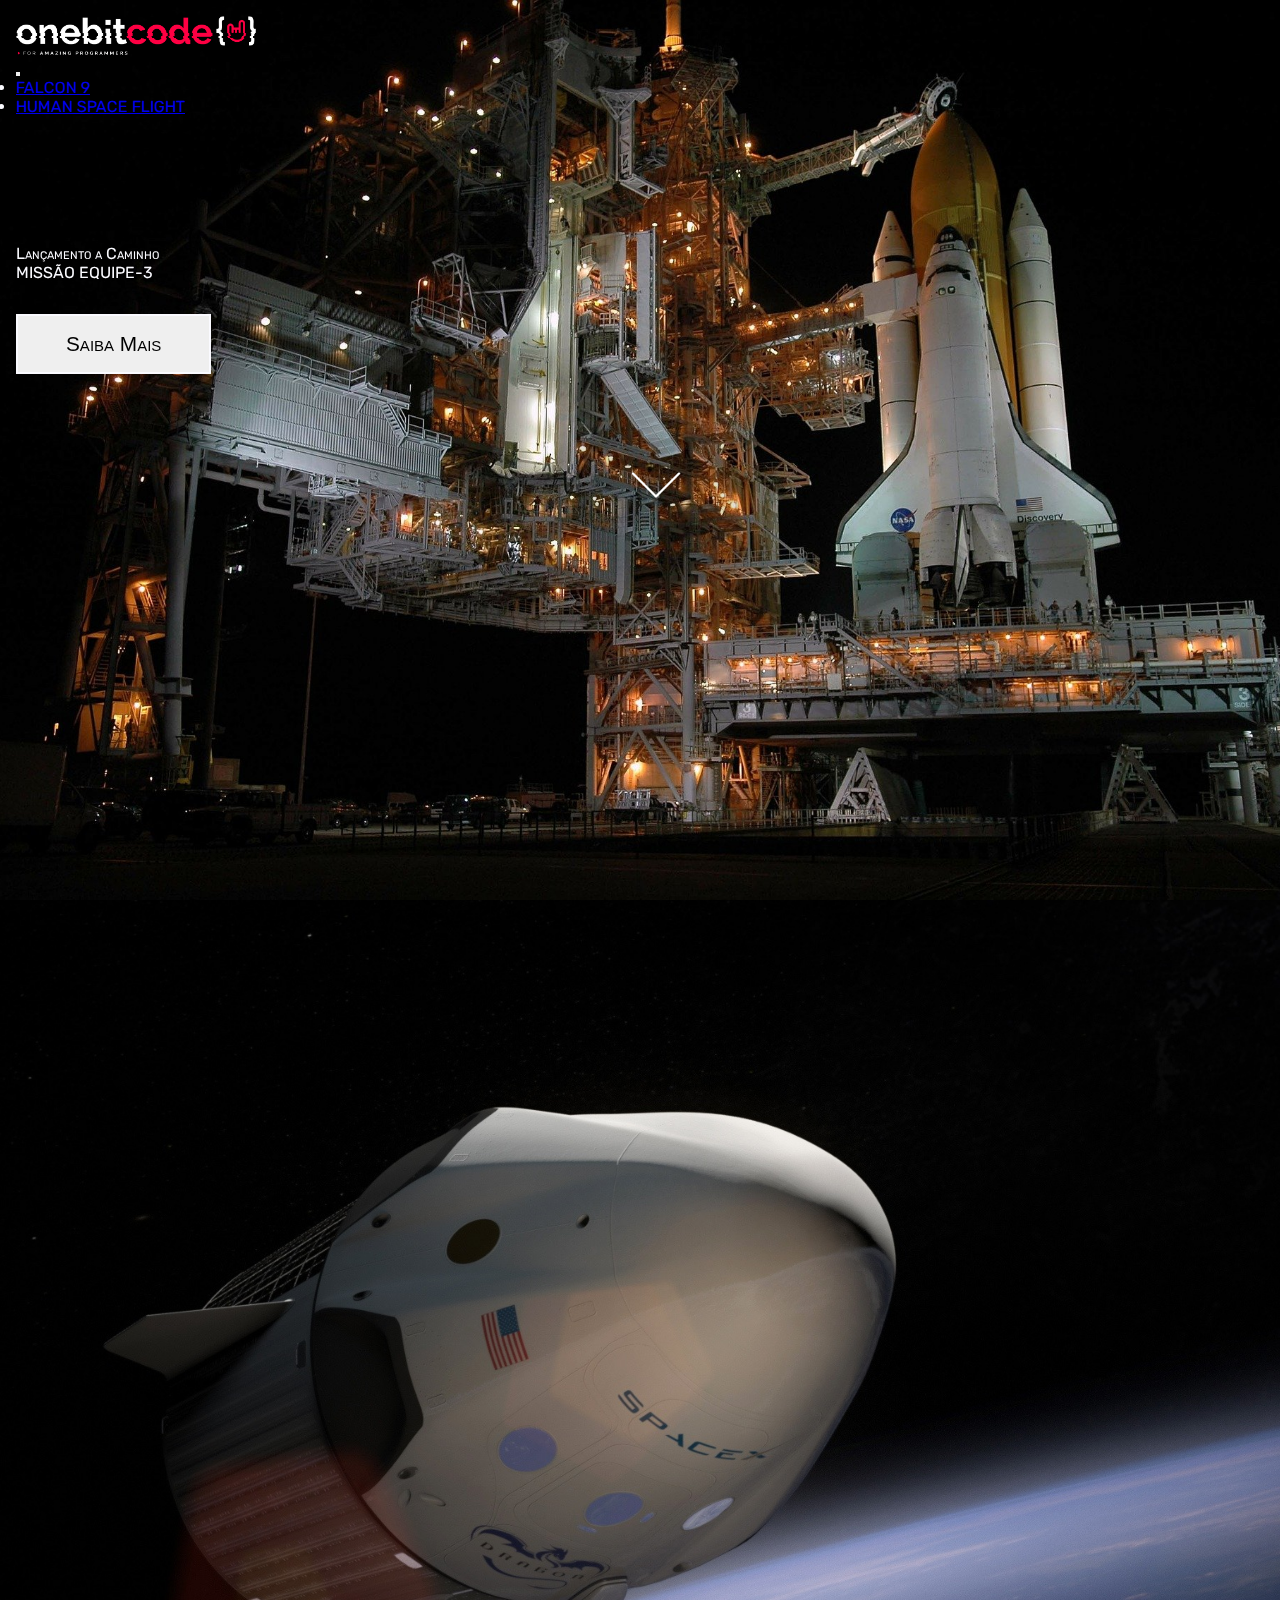
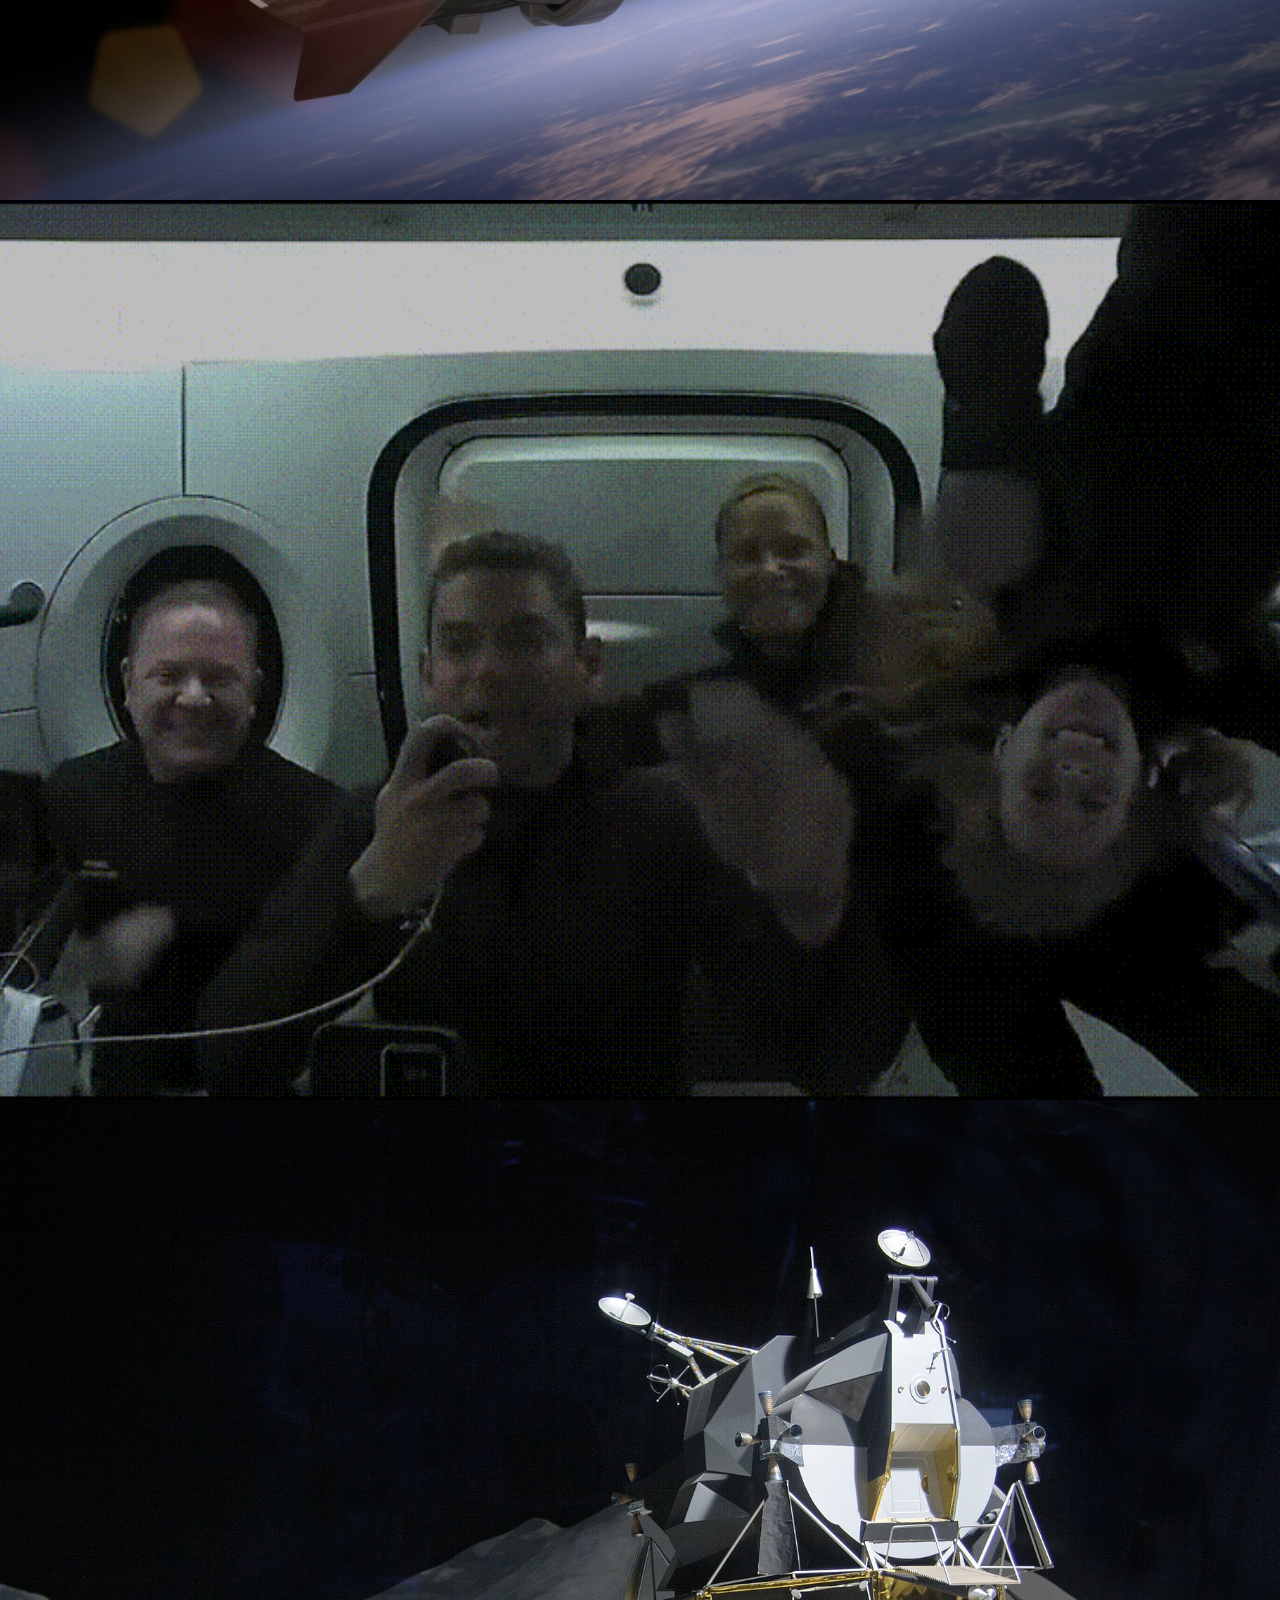
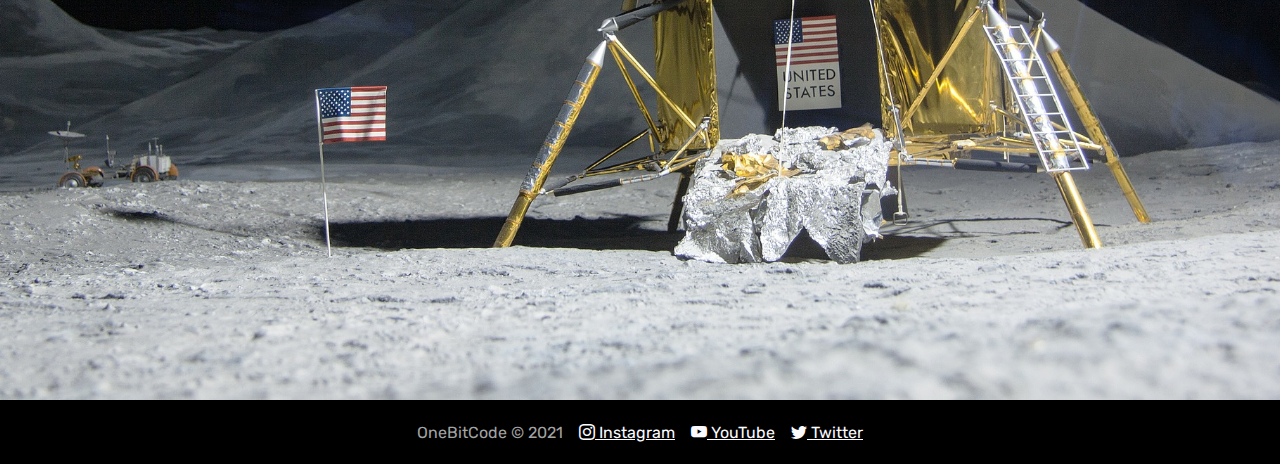
<file: index.html>
<!DOCTYPE html>
<html lang="pt-br">
<head>
    <meta charset="UTF-8">
    <meta http-equiv="X-UA-Compatible" content="IE=edge">
    <meta name="viewport" content="width=device-width, initial-scale=1.0">
    <title>onebitX - Home</title>

    <link rel="shortcut icon" href="src/img/favicon.png" type="image/x-icon">

    <!-- Bootstrap CSS: -->
    <link href="https://cdn.jsdelivr.net/npm/bootstrap@5.1.3/dist/css/bootstrap.min.css" rel="stylesheet" integrity="sha384-1BmE4kWBq78iYhFldvKuhfTAU6auU8tT94WrHftjDbrCEXSU1oBoqyl2QvZ6jIW3" crossorigin="anonymous">

    <!-- Bootstrap icons CSS: -->
    <link rel="stylesheet" href="https://cdn.jsdelivr.net/npm/bootstrap-icons@1.9.1/font/bootstrap-icons.css">

    <!-- AOS Animate CSS: -->
    <link rel="stylesheet" href="https://unpkg.com/aos@next/dist/aos.css" />

    <!-- Meu CSS: -->
    <link rel="stylesheet" href="src/style/css/style.css">
</head>
<body class="">
    
    <!-- O cabeçalho fica dentro da primeira seção -->
    <section class="container-fluid secao" id="home-secao1">
        <nav class="navbar navbar-expand-lg navbar-dark bg-transparent mb-5 header-nav">
            <div class="container-fluid">
                <h1><a class="navbar-brand" href="index.html" target="_self"><img src="src/img/logo-obc-2021-darkbg.png" alt="página inicial" class="img-fluid logo-header"></a></h1>
                <button class="navbar-toggler" type="button" data-bs-toggle="collapse" data-bs-target="#navbarNav" aria-controls="navbarNav" aria-expanded="false" aria-label="Toggle navigation">
                    <span class="navbar-toggler-icon"></span>
                </button>
                <div class="collapse navbar-collapse" id="navbarNav">
                    <ul class="navbar-nav">
                        <li class="nav-item">
                        <a class="nav-link text-light" aria-current="page" href="src/pages/falcon9.html" target="_self">Falcon 9</a>
                        </li>
                        <li class="nav-item">
                        <a class="nav-link text-light" href="src/pages/human-space-flight.html" target="_self">Human Space Flight</a>
                        </li>
                    </ul>
                </div>
            </div>
        </nav>
        <div class="container conteudo-secao" data-aos="fade-up" data-aos-duration="1000" data-aos-easing="ease-in-out">
            <p class="h5">Lançamento a Caminho</p>
            <h2 class="display-4 titulo-secao">Missão Equipe-3</h2>
            <button type="button" class="btn btn-outline-light botao">Saiba Mais</button>
            <br>
            <a href="#home-secao2"><img src="src/img/home/arrowDown.gif" alt="seta apontando para baixo" class="seta"></a>
        </div>
    </section>

    <section class="container-fluid secao" id="home-secao2">
        <div class="container conteudo-secao" data-aos="fade-right" data-aos-duration="1000" data-aos-easing="ease-in-out">
            <p class="h5">Missão Concluída</p>
            <h2 class="display-4 titulo-secao">Missão Equipe-2
                <br>
            Retornou Para A Terra</h2>
            <button class="btn btn-outline-light botao">Saiba Mais</button>
        </div>
    </section>

    <section class="container-fluid secao" id="home-secao3">
        <div class="container conteudo-secao" data-aos="fade-down" data-aos-duration="1000" data-aos-easing="ease-in-out">
            <p class="h5">Missão Concluída</p>
            <h2 class="display-4 titulo-secao">Dragon Retornou 
                <br>
                Para A Terra</h2>
            <button class="btn btn-outline-light botao">Saiba Mais</button>
        </div>
    </section>

    <section class="container-fluid secao" id="home-secao4">
        <div class="container conteudo-secao" data-aos="fade-down-right" data-aos-duration="1000" data-aos-easing="ease-in-out">
            <h2 class="display-4 titulo-secao">Starship Pousa 
                <br>
                Astronautas na Lua</h2>
            <button class="btn btn-outline-light botao">Saiba Mais</button>
        </div>
    </section>

    <footer class="container-fluid footer">
        <span class="footer-texto">OneBitCode © 2021</span>
        <a href="#" target="_blank" class="btn btn-outline-light footer-botao">
            <i class="bi bi-instagram"></i> Instagram
        </a>
        <a href="#" class="btn btn-outline-light footer-botao">
            <i class="bi bi-youtube"></i> YouTube
        </a>
        <a href="#" class="btn btn-outline-light footer-botao">
            <i class="bi bi-twitter"></i> Twitter
        </a>
    </footer>

    
    <!-- Bootstrap JS: -->
    <script src="https://cdn.jsdelivr.net/npm/bootstrap@5.1.3/dist/js/bootstrap.bundle.min.js" integrity="sha384-ka7Sk0Gln4gmtz2MlQnikT1wXgYsOg+OMhuP+IlRH9sENBO0LRn5q+8nbTov4+1p" crossorigin="anonymous"></script>

    <!-- AOS Animate JS: -->
    <script src="https://unpkg.com/aos@next/dist/aos.js"></script>
    <script>
        AOS.init();
    </script>
</body>
</html>
</file>
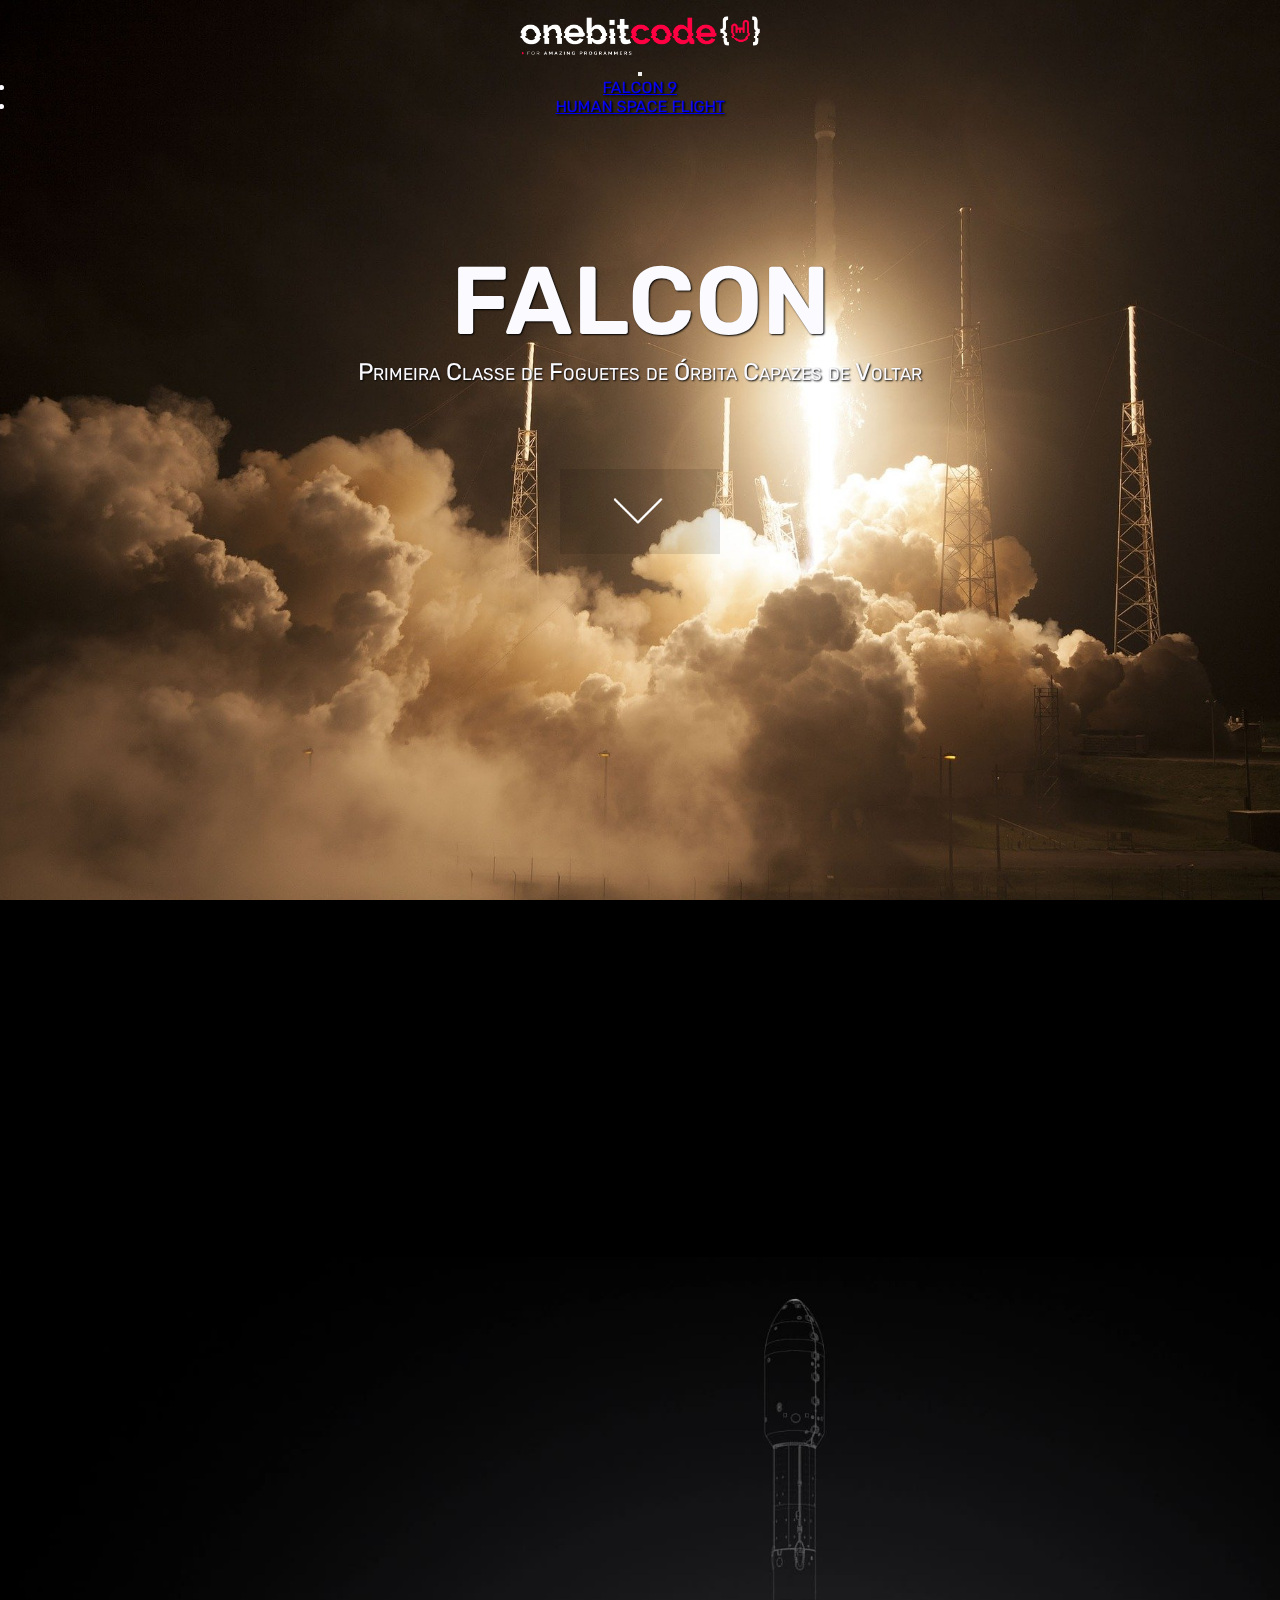
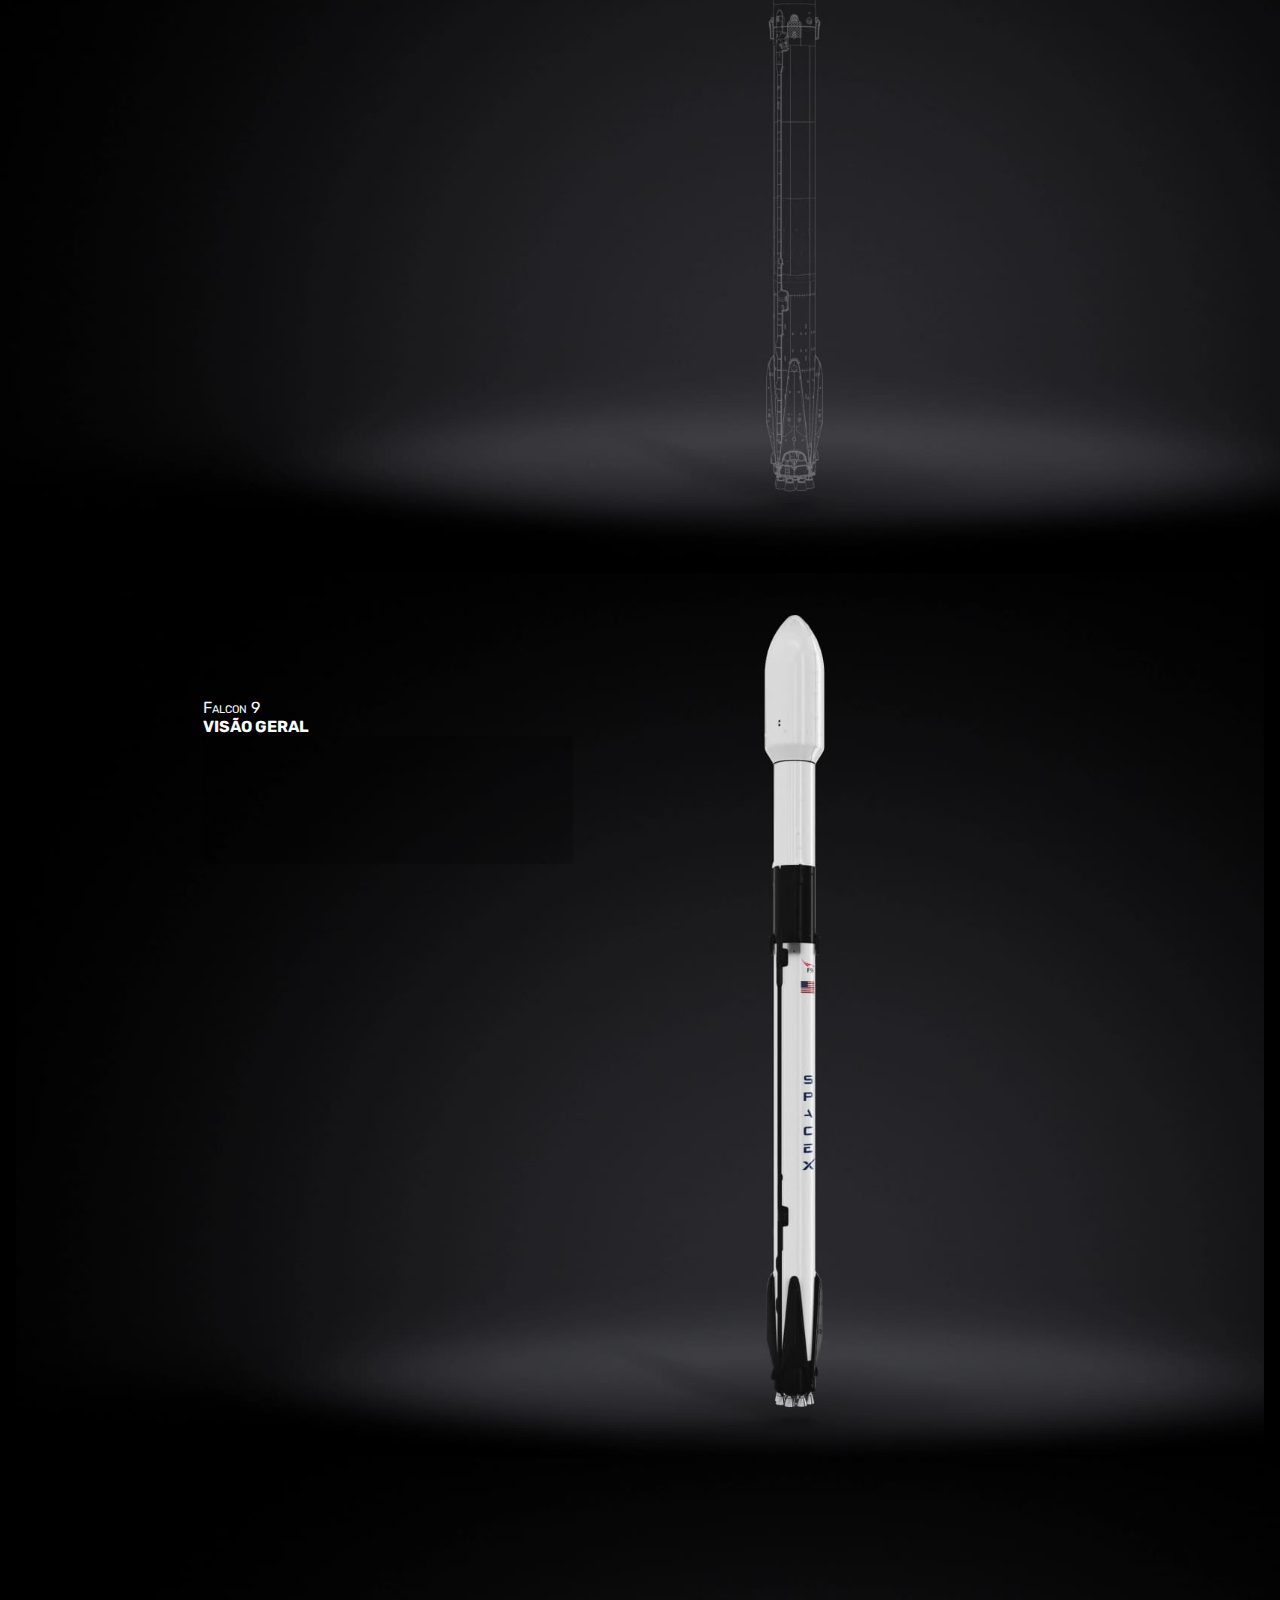
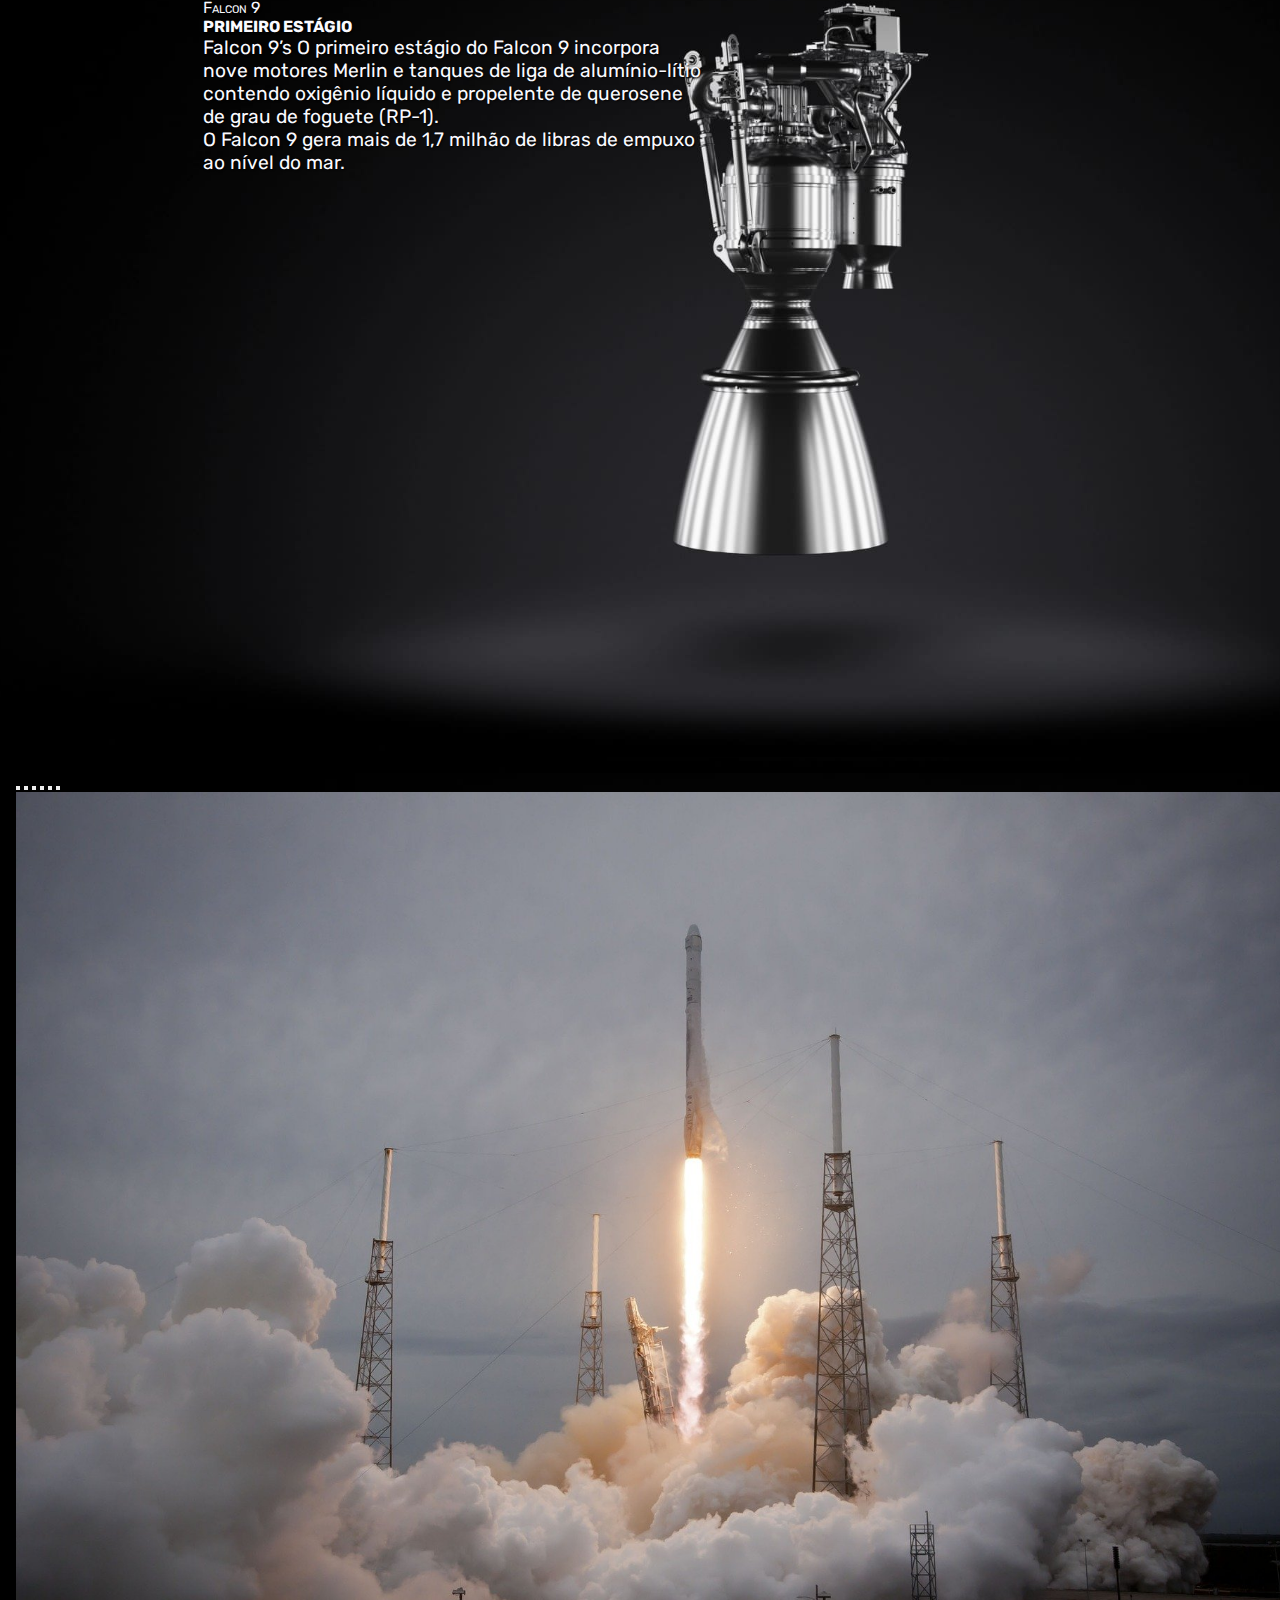
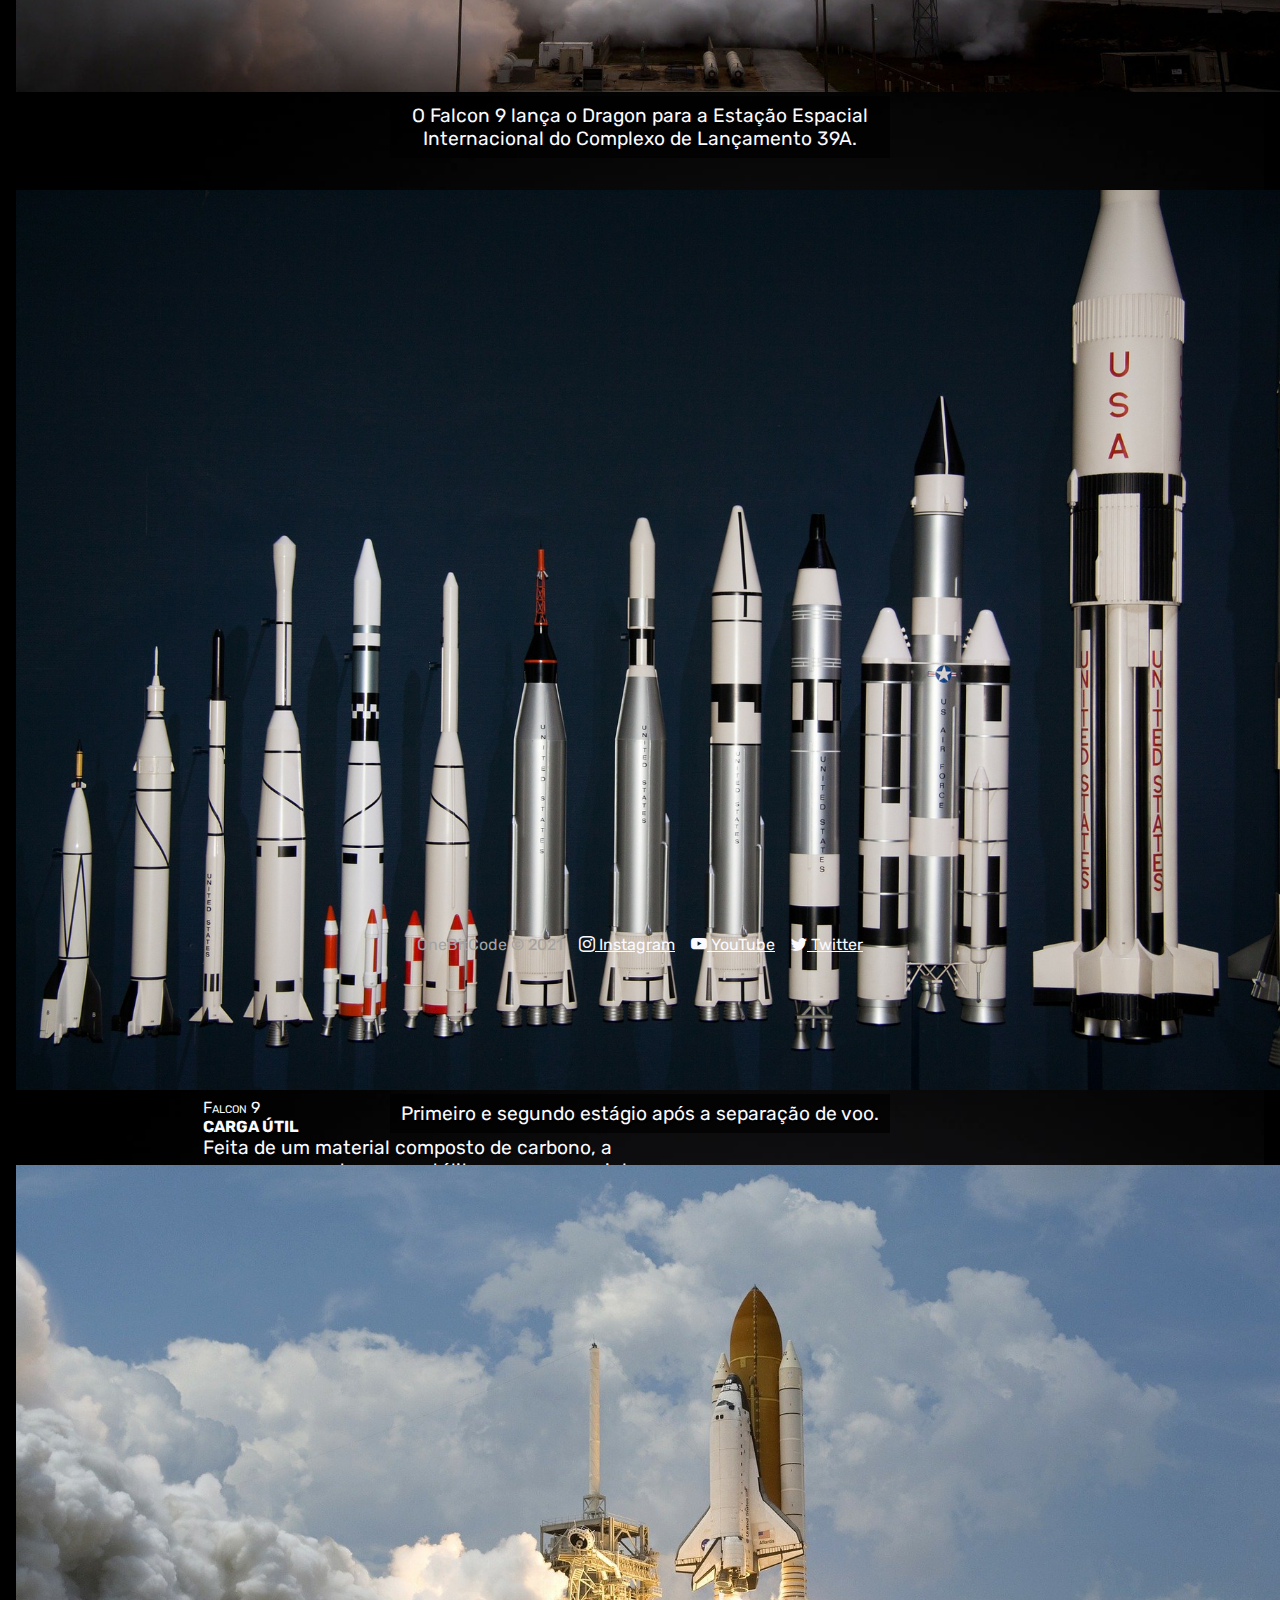
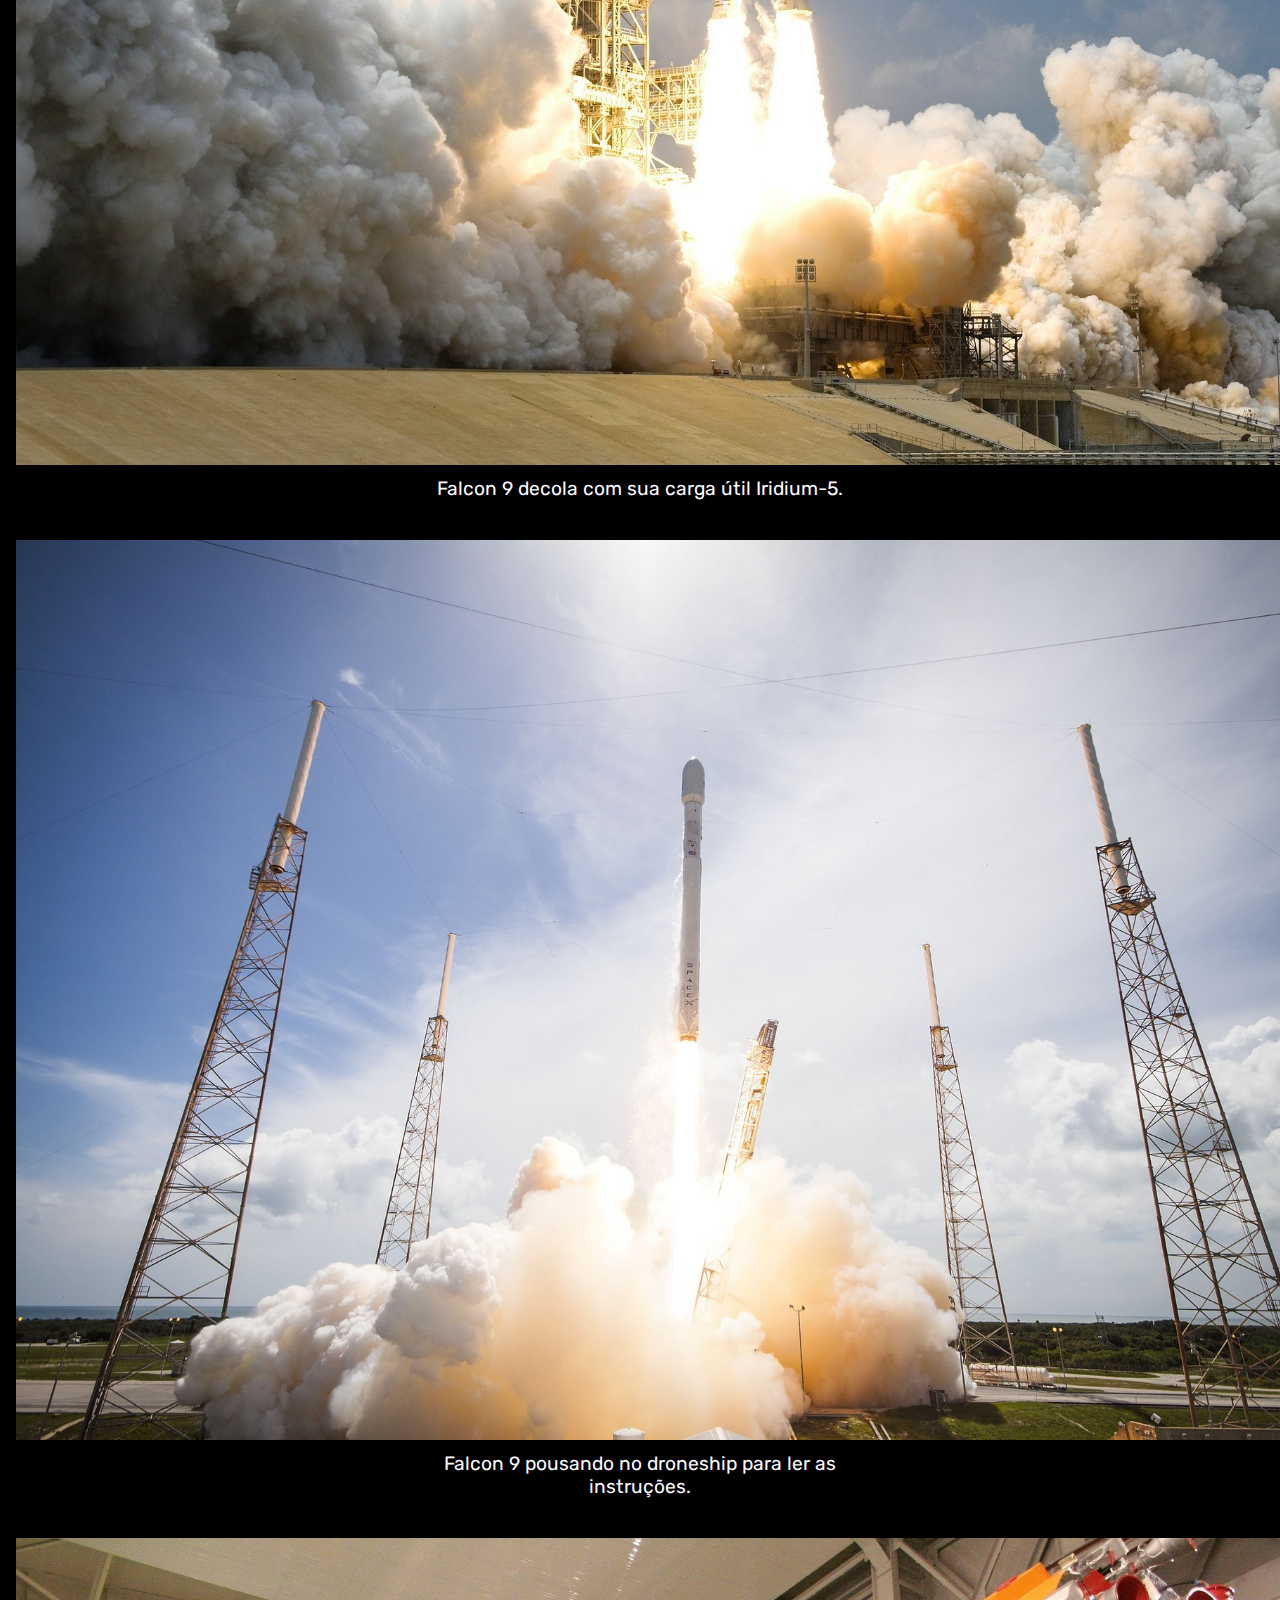
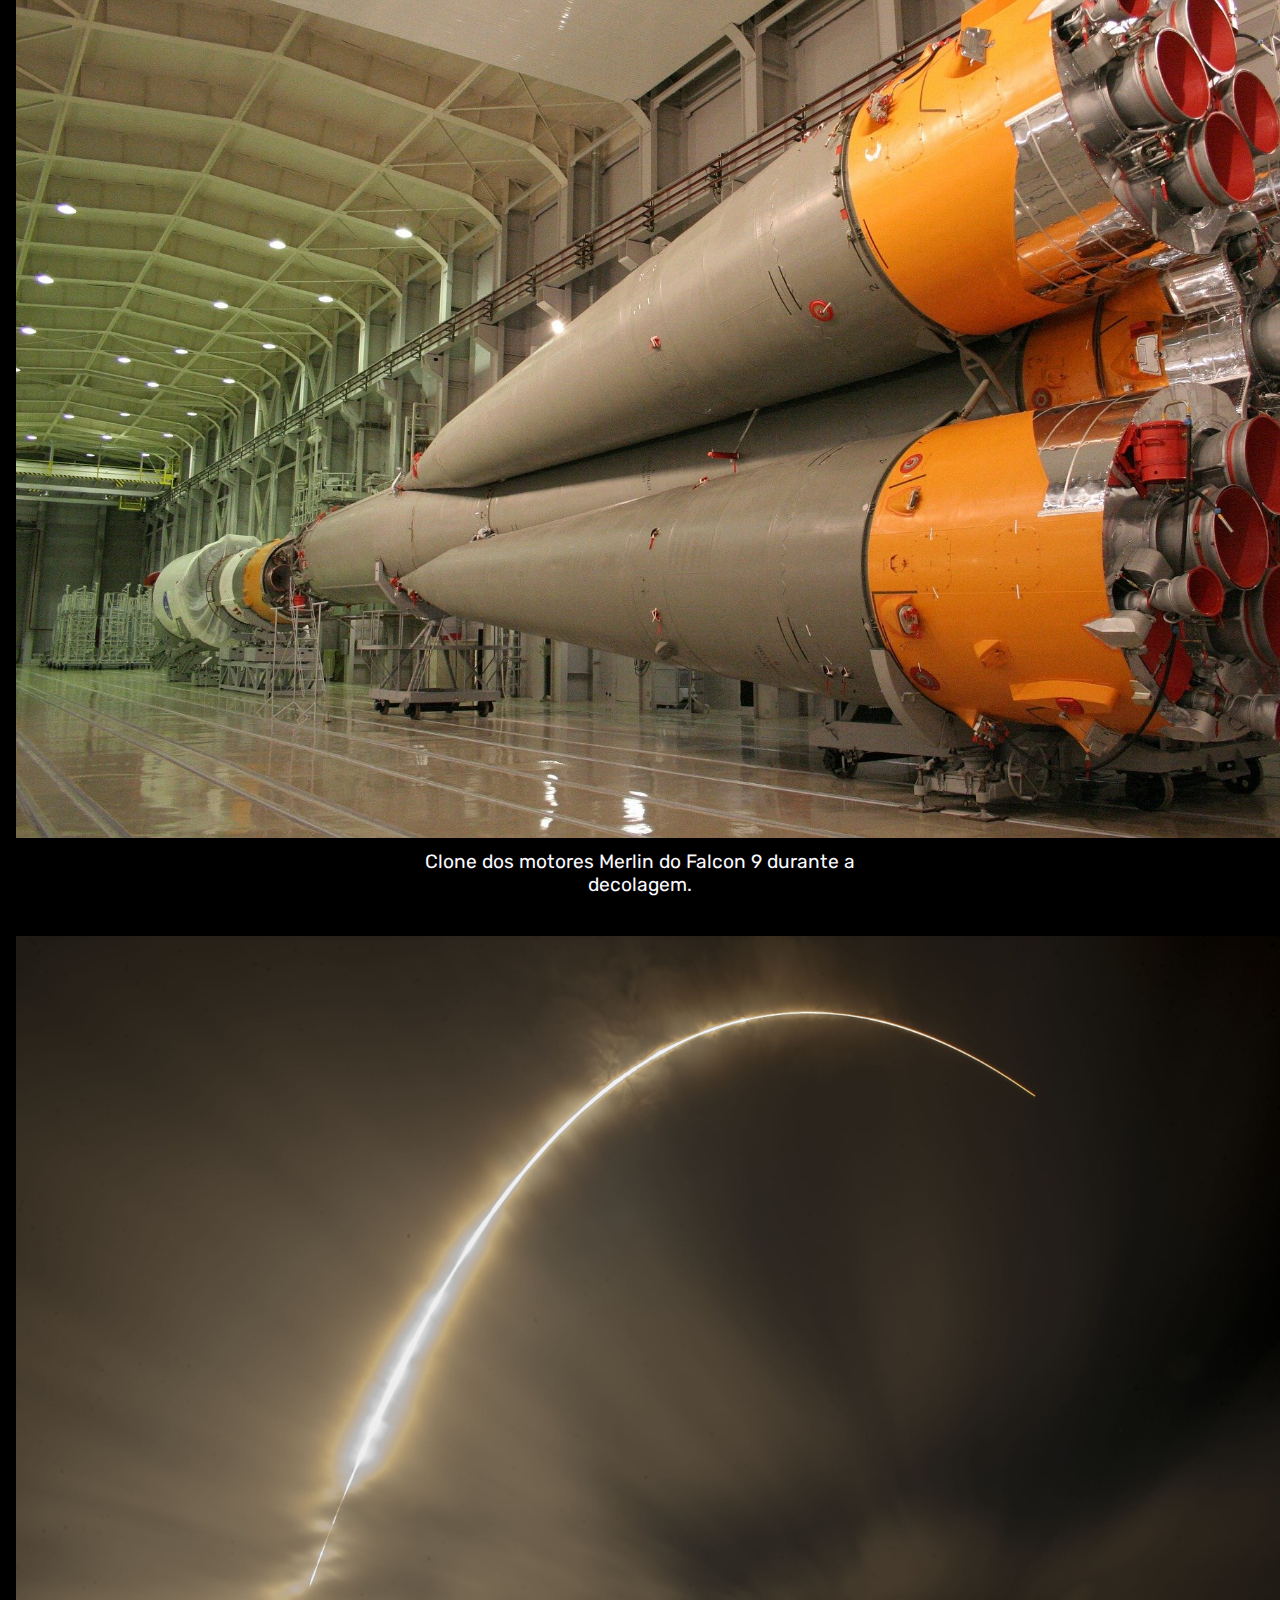
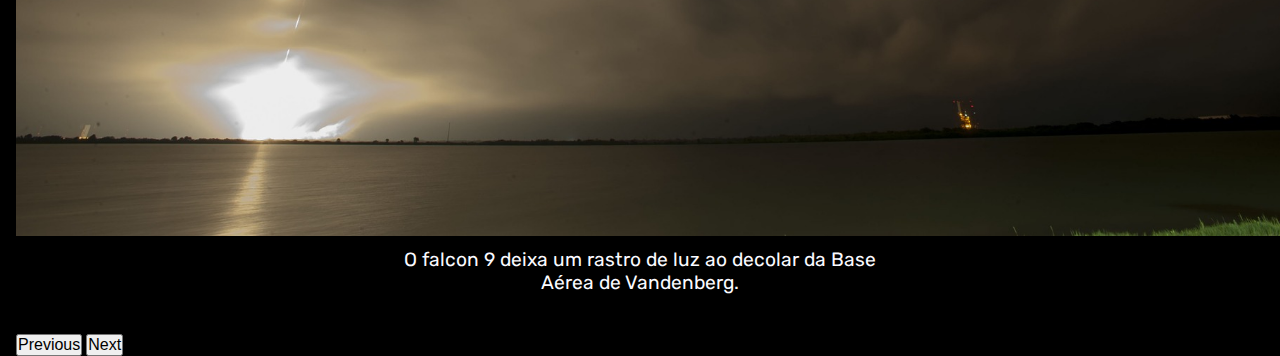
<file: src/pages/falcon9.html>
<!DOCTYPE html>
<html lang="pt-br">

<head>
    <meta charset="UTF-8">
    <meta http-equiv="X-UA-Compatible" content="IE=edge">
    <meta name="viewport" content="width=device-width, initial-scale=1.0">
    <title>OnebitX - Falcon 9</title>
</head>

<link rel="shortcut icon" href="../img/favicon.png" type="image/x-icon">

<!-- Bootstrap CSS: -->
<link href="https://cdn.jsdelivr.net/npm/bootstrap@5.1.3/dist/css/bootstrap.min.css" rel="stylesheet"
    integrity="sha384-1BmE4kWBq78iYhFldvKuhfTAU6auU8tT94WrHftjDbrCEXSU1oBoqyl2QvZ6jIW3" crossorigin="anonymous">

<!-- Bootstrap icons CSS: -->
<link rel="stylesheet" href="https://cdn.jsdelivr.net/npm/bootstrap-icons@1.9.1/font/bootstrap-icons.css">

<!-- AOS Animate CSS: -->
<link rel="stylesheet" href="https://unpkg.com/aos@next/dist/aos.css" />

<!-- Meu CSS: -->
<link rel="stylesheet" href="../style/css/style.css">

<body>

    <section class="container-fluid secao" id="falcon-secao1">
        <nav class="navbar navbar-expand-lg navbar-dark bg-transparent mb-5 header-nav">
            <div class="container-fluid">
                <h1><a class="navbar-brand" href="../../index.html" target="_self"><img src="../img/logo-obc-2021-darkbg.png" alt="página inicial" class="img-fluid logo-header"></a></h1>
                <button class="navbar-toggler" type="button" data-bs-toggle="collapse" data-bs-target="#navbarNav" aria-controls="navbarNav" aria-expanded="false" aria-label="Toggle navigation">
                    <span class="navbar-toggler-icon"></span>
                </button>
                <div class="collapse navbar-collapse" id="navbarNav">
                    <ul class="navbar-nav">
                        <li class="nav-item">
                        <a class="nav-link text-light" aria-current="page" href="falcon9.html" target="_self">Falcon 9</a>
                        </li>
                        <li class="nav-item">
                        <a class="nav-link text-light" href="human-space-flight.html" target="_self">Human Space Flight</a>
                        </li>
                    </ul>
                </div>
            </div>
        </nav>
        <div class="container conteudo-secao" data-aos="fade-up" data-aos-duration="1000" data-aos-easing="ease-in-out">
            <h2 class="display-4 titulo-secao">Falcon</h2>
            <p class="h5">Primeira Classe de Foguetes de Órbita Capazes de Voltar</p>
            <br>
            <a href="#falcon-numeros"><img src="../img/home/arrowDown.gif" alt="seta apontando para baixo" class="seta"></a>
        </div>
    </section>

    <section class="container-fluid pt-5 pb-5" id="falcon-numeros">
        <div class="container-fluid-numbers">
            <div class="row text-center ">
                <div class="col-sm col1">
                    <h2 data-aos="flip-up" data-aos-duration="1000" data-aos-easing="ease-in-out">126</h2>
                    <p data-aos="flip-up" data-aos-duration="1000" data-aos-easing="ease-in-out">Lançamentos Totais</p>
                </div>
                <div class="col-sm">
                    <h2 data-aos="flip-left" data-aos-duration="1000" data-aos-easing="ease-in-out">86</h2>
                    <p data-aos="flip-left" data-aos-duration="1000" data-aos-easing="ease-in-out">Desembarques Totais</p>
                </div>
                <div class="col-sm col3">
                    <h2 data-aos="flip-right" data-aos-duration="1000" data-aos-easing="ease-in-out">68</h2>
                    <p data-aos="flip-right" data-aos-duration="1000" data-aos-easing="ease-in-out">Foguetes Recuperados</p>
                </div>
            </div>
        </div>
    </section>

    <section class="container-fluid secao" id="falcon-secao2">
        <div class="container mt-5">
            <p class="texto" data-aos="fade-right" data-aos-duration="1300" data-aos-easing="ease-in-out">O Falcon 9 é um foguete reutilizável de dois estágios projetado e fabricado pela SpaceX para o transporte confiável e seguro de pessoas e cargas úteis para a órbita da Terra e além. Falcon 9 é o primeiro foguete reutilizável de classe orbital do mundo. A capacidade de reutilização permite que a SpaceX refile as partes mais caras do foguete, o que, por sua vez, reduz o custo do acesso ao espaço.</p>
        </div>
    </section>

    <section class="container-fluid secao" id="falcon-secao3">
        <div id="carouselExampleInterval" class="carousel slide" data-bs-ride="carousel">
            <div class="carousel-inner">
                <div class="carousel-item active item-carrossel" id="carrossel-1" data-bs-interval="1000000">
                    <p>Falcon 9</p>
                    <h3 class="titulo-secao">Visão Geral</h3>
                    <table class="table text-light tabela">
                        <tr data-aos="fade-right" data-aos-duration="1000" data-aos-easing="ease-in">
                            <th scope="row">Altura</th>
                            <td>70 m / 22.6 ft</td>
                        </tr>
                        <tr data-aos="fade-right" data-aos-duration="1200" data-aos-easing="ease-in">
                            <th scope="row">Diâmetro</th>
                            <td>3,7 m / 12 ft</td>
                        </tr>
                        <tr data-aos="fade-right" data-aos-duration="1500" data-aos-easing="ease-in">
                            <th scope="row">Massa</th>
                            <td>549.054 Kg / 1,207,920 lb</td>
                        </tr>
                        <tr data-aos="fade-right" data-aos-duration="1300" data-aos-easing="ease-in">
                            <th scope="row">Carga Máxima para LEO</th>
                            <td>22.800 Kg / 50,265 lb</td>
                        </tr>
                        <tr data-aos="fade-right" data-aos-duration="1400" data-aos-easing="ease-in">
                            <th scope="row">Carga Máxima para GTO</th>
                            <td>2.300 Kg / 18,300 lb</td>
                        </tr>
                        <tr data-aos="fade-right" data-aos-duration="1100" data-aos-easing="ease-in">
                            <th scope="row">Carga Máxima para Marte</th>
                            <td>4.020 Kg / 8,860 lb</td>
                        </tr>
                    </table>
                </div>
                <div class="carousel-item item-carrossel" data-bs-interval="1000000" id="carrossel-2">
                    <p>Falcon 9</p>
                    <h3 class="titulo-secao">Primeiro Estágio</h3>
                    <p class="texto">
                        Falcon 9’s O primeiro estágio do Falcon 9 incorpora nove motores Merlin e tanques de liga de alumínio-lítio contendo oxigênio líquido e propelente de querosene de grau de foguete (RP-1).
                    </p>
                    <p class="texto">
                        O Falcon 9 gera mais de 1,7 milhão de libras de empuxo ao nível do mar.
                    </p>
                </div>
                <div class="carousel-item item-carrossel" id="carrossel-3" data-bs-interval="1000000">
                    <p>Falcon 9</p>
                    <h3 class="titulo-secao">Segundo Estágio</h2>
                    <p class="texto">
                        O segundo estágio, alimentado por um único motor a vácuo Merlin, entrega a carga útil do Falcon 9 à órbita desejada. O motor do segundo estágio acende alguns segundos após a separação do estágio e pode ser reiniciado várias vezes para colocar várias cargas em diferentes órbitas.
                    </p>
                    <table class="table text-light tabela">
                        <tr>
                            <th scope="row">Número de Motores</th>
                            <td>1 vacuum</td>
                        </tr>
                        <tr>
                            <th scope="row">Tempo de Queima</th>
                            <td>397 seg</td>
                        </tr>
                        <tr>
                            <th scope="row">Impulso</th>
                            <td>981 KN / 220.500 lbf</td>
                        </tr>
                    </table>
                </div>
                <div class="carousel-item item-carrossel" id="carrossel-4" data-bs-interval="1000000">
                    <p>Falcon 9</p>
                    <h3 class="titulo-secao">Interestadual</h3>
                    <p class="texto">
                        A interestadual é uma estrutura composta que conecta o primeiro e o segundo estágios e abriga os empurradores pneumáticos que permitem que o primeiro e o segundo estágios se separem durante o vôo.
                    </p>
                    <h4 class="titulo-secao">ALETAS DE GRADE</h4>
                    <p class="texto">
                        O Falcon 9 está equipado com quatro aletas de grade hipersônicas posicionadas na base da interestadual. Eles orientam o foguete durante a reentrada, movendo o centro de pressão.
                    </p>
                </div>
                <div class="carousel-item item-carrossel" id="carrossel-5" data-bs-interval="1000000">
                    <p>Falcon 9</p>
                    <h3 class="titulo-secao">Carga Útil</h3>
                    <p class="texto">
                        Feita de um material composto de carbono, a carenagem protege os satélites em seu caminho para a órbita. A carenagem é lançada a aproximadamente 3 minutos em vôo, e a SpaceX continua a recuperar as carenagens para reutilização em missões futuras.
                    </p>
                    <table class="table text-light tabela">
                        <tr>
                            <th scope="row">Altura</th>
                            <td>1,31 m / 43 ft</td>
                        </tr>
                        <tr>
                            <th scope="row">Diâmetro</th>
                            <td>5,2 m / 17.1 ft</td>
                        </tr>
                    </table>
                </div>
            </div>
            <button class="carousel-control-prev" type="button bg-primary" data-bs-target="#carouselExampleInterval" data-bs-slide="prev">
                <span class="carousel-control-prev-icon controle-carrossel" aria-hidden="true"></span>
                <span class="visually-hidden">Previous</span>
            </button>
            <button class="carousel-control-next" type="button" data-bs-target="#carouselExampleInterval" data-bs-slide="next">
                <span class="carousel-control-next-icon controle-carrossel" aria-hidden="true"></span>
                <span class="visually-hidden">Next </span>
            </button>
        </div>
    </section>

    <section class="container-fluid secao" id="falcon-secao4">
        <div class="container" data-aos="fade-right" data-aos-duration="1000" data-aos-easing="ease-in-out">
            <p>Falcon 9</p>
            <h3 class="titulo-secao">Merlin</h3>
            <p class="texto">
                Merlin é uma família de motores de foguete desenvolvidos pela SpaceX para uso em seus veículos de lançamento Falcon 1, Falcon 9 e Falcon Heavy. Os motores Merlin usam querosene de grau de foguete (RP-1) e oxigênio líquido como propelentes de foguete em um ciclo de energia de gerador a gás. O motor Merlin foi originalmente projetado para recuperação e reutilização.
            </p>
            <table class="table text-light tabela">
                <tr>
                    <th scope="row">Propulsor</th>
                    <td>LOX / RP-1</td>
                </tr>
                <tr>
                    <th scope="row">Impulso</th>
                    <td>845 KN / 190.000 lbf</td>
                </tr>
            </table>
        </div>
    </section>

    <section class="container-fluid secao" id="falcon-secao5">
        <div id="carouselExampleCaptions" class="carousel slide" data-bs-ride="carousel">
            <div class="carousel-indicators">
                <button type="button" data-bs-target="#carouselExampleCaptions" data-bs-slide-to="0" class="active"
                    aria-current="true" aria-label="Slide 1"></button>
                <button type="button" data-bs-target="#carouselExampleCaptions" data-bs-slide-to="1" aria-label="Slide 2"></button>
                <button type="button" data-bs-target="#carouselExampleCaptions" data-bs-slide-to="2" aria-label="Slide 3"></button>
                <button type="button" data-bs-target="#carouselExampleCaptions" data-bs-slide-to="3" aria-label="Slide 4"></button>
                <button type="button" data-bs-target="#carouselExampleCaptions" data-bs-slide-to="4" aria-label="Slide 5"></button>
                <button type="button" data-bs-target="#carouselExampleCaptions" data-bs-slide-to="5" aria-label="Slide 6"></button>
            </div>
            <div class="carousel-inner">
                <div class="carousel-item active" data-bs-interval="1000000">
                    <img src="../img/falcon9/09.jpg" class="d-block w-100" alt="O Falcon 9 lança o Dragon para a Estação Espacial Internacional do Complexo de Lançamento 39A.">
                    <div class="carousel-caption d-none d-md-block">
                        <!-- <h5>First slide label</h5> -->
                        <p class="texto">O Falcon 9 lança o Dragon para a Estação Espacial Internacional do Complexo de Lançamento 39A.</p>
                    </div>
                </div>
                <div class="carousel-item" data-bs-interval="1000000">
                    <img src="../img/falcon9/10.jpg" class="d-block w-100" alt="Primeiro e segundo estágio após a separação de voo.">
                    <div class="carousel-caption d-none d-md-block">
                        <p class="texto">Primeiro e segundo estágio após a separação de voo.</p>
                    </div>
                </div>
                <div class="carousel-item" data-bs-interval="1000000">
                    <img src="../img/falcon9/11.jpg" class="d-block w-100" alt="Falcon 9 decola com sua carga útil Iridium-5.">
                    <div class="carousel-caption d-none d-md-block">
                        <p class="texto">Falcon 9 decola com sua carga útil Iridium-5.</p>
                    </div>
                </div>
                <div class="carousel-item" data-bs-interval="1000000">
                    <img src="../img/falcon9/12.jpg" class="d-block w-100" alt="Falcon 9 pousando no droneship para ler as instruções.">
                    <div class="carousel-caption d-none d-md-block">
                        <p class="texto">Falcon 9 pousando no droneship para ler as instruções.</p>
                    </div>
                </div>
                <div class="carousel-item" data-bs-interval="1000000">
                    <img src="../img/falcon9/13.jpg" class="d-block w-100" alt="Clone dos motores Merlin do Falcon 9 durante a decolagem.">
                    <div class="carousel-caption d-none d-md-block">
                        <p class="texto">Clone dos motores Merlin do Falcon 9 durante a decolagem.</p>
                    </div>
                </div>
                <div class="carousel-item" data-bs-interval="1000000">
                    <img src="../img/falcon9/14.jpg" class="d-block w-100" alt="O falcon 9 deixa um rastro de luz ao decolar da Base Aérea de Vandenberg.">
                    <div class="carousel-caption d-none d-md-block">
                        <p class="texto">O falcon 9 deixa um rastro de luz ao decolar da Base Aérea de Vandenberg.</p>
                    </div>
                </div>
            </div>
            <button class="carousel-control-prev" type="button" data-bs-target="#carouselExampleCaptions" data-bs-slide="prev">
                <span class="carousel-control-prev-icon" aria-hidden="true"></span>
                <span class="visually-hidden">Previous</span>
            </button>
            <button class="carousel-control-next" type="button" data-bs-target="#carouselExampleCaptions" data-bs-slide="next">
                <span class="carousel-control-next-icon" aria-hidden="true"></span>
                <span class="visually-hidden">Next</span>
            </button>
            </div>
    </section>

    <section class="container-fluid secao contato">
        <div class="text-center">
            <p class="texto m-auto" data-aos="fade-right" data-aos-duration="1100" data-aos-easing="ease-in">Para mais informações sobre os serviçoes entre em contato com <a href="mailto:umemailqualquer@mail.com">umemailqualquer@mail.com</a></p>
            <button class="btn btn-outline-light botao" data-aos="flip-left" data-aos-duration="1000">Baixar guia do usuário</button>
            <button class="btn btn-outline-light botao" data-aos="flip-up" data-aos-duration="1000">Capacidades e Serviços</button>
        </div>
    </section>

    <footer class="container-fluid footer">
        <span class="footer-texto">OneBitCode © 2021</span>
        <a href="#" target="_blank" class="btn btn-outline-light footer-botao">
            <i class="bi bi-instagram"></i> Instagram
        </a>
        <a href="#" class="btn btn-outline-light footer-botao">
            <i class="bi bi-youtube"></i> YouTube
        </a>
        <a href="#" class="btn btn-outline-light footer-botao">
            <i class="bi bi-twitter"></i> Twitter
        </a>
    </footer>


    <!-- Bootstrap JS: -->
    <script src="https://cdn.jsdelivr.net/npm/bootstrap@5.1.3/dist/js/bootstrap.bundle.min.js"
        integrity="sha384-ka7Sk0Gln4gmtz2MlQnikT1wXgYsOg+OMhuP+IlRH9sENBO0LRn5q+8nbTov4+1p"
        crossorigin="anonymous"></script>

    <!-- AOS Animate JS: -->
    <script src="https://unpkg.com/aos@next/dist/aos.js"></script>
    <script>
        AOS.init();
    </script>
</body>

</html>
</file>
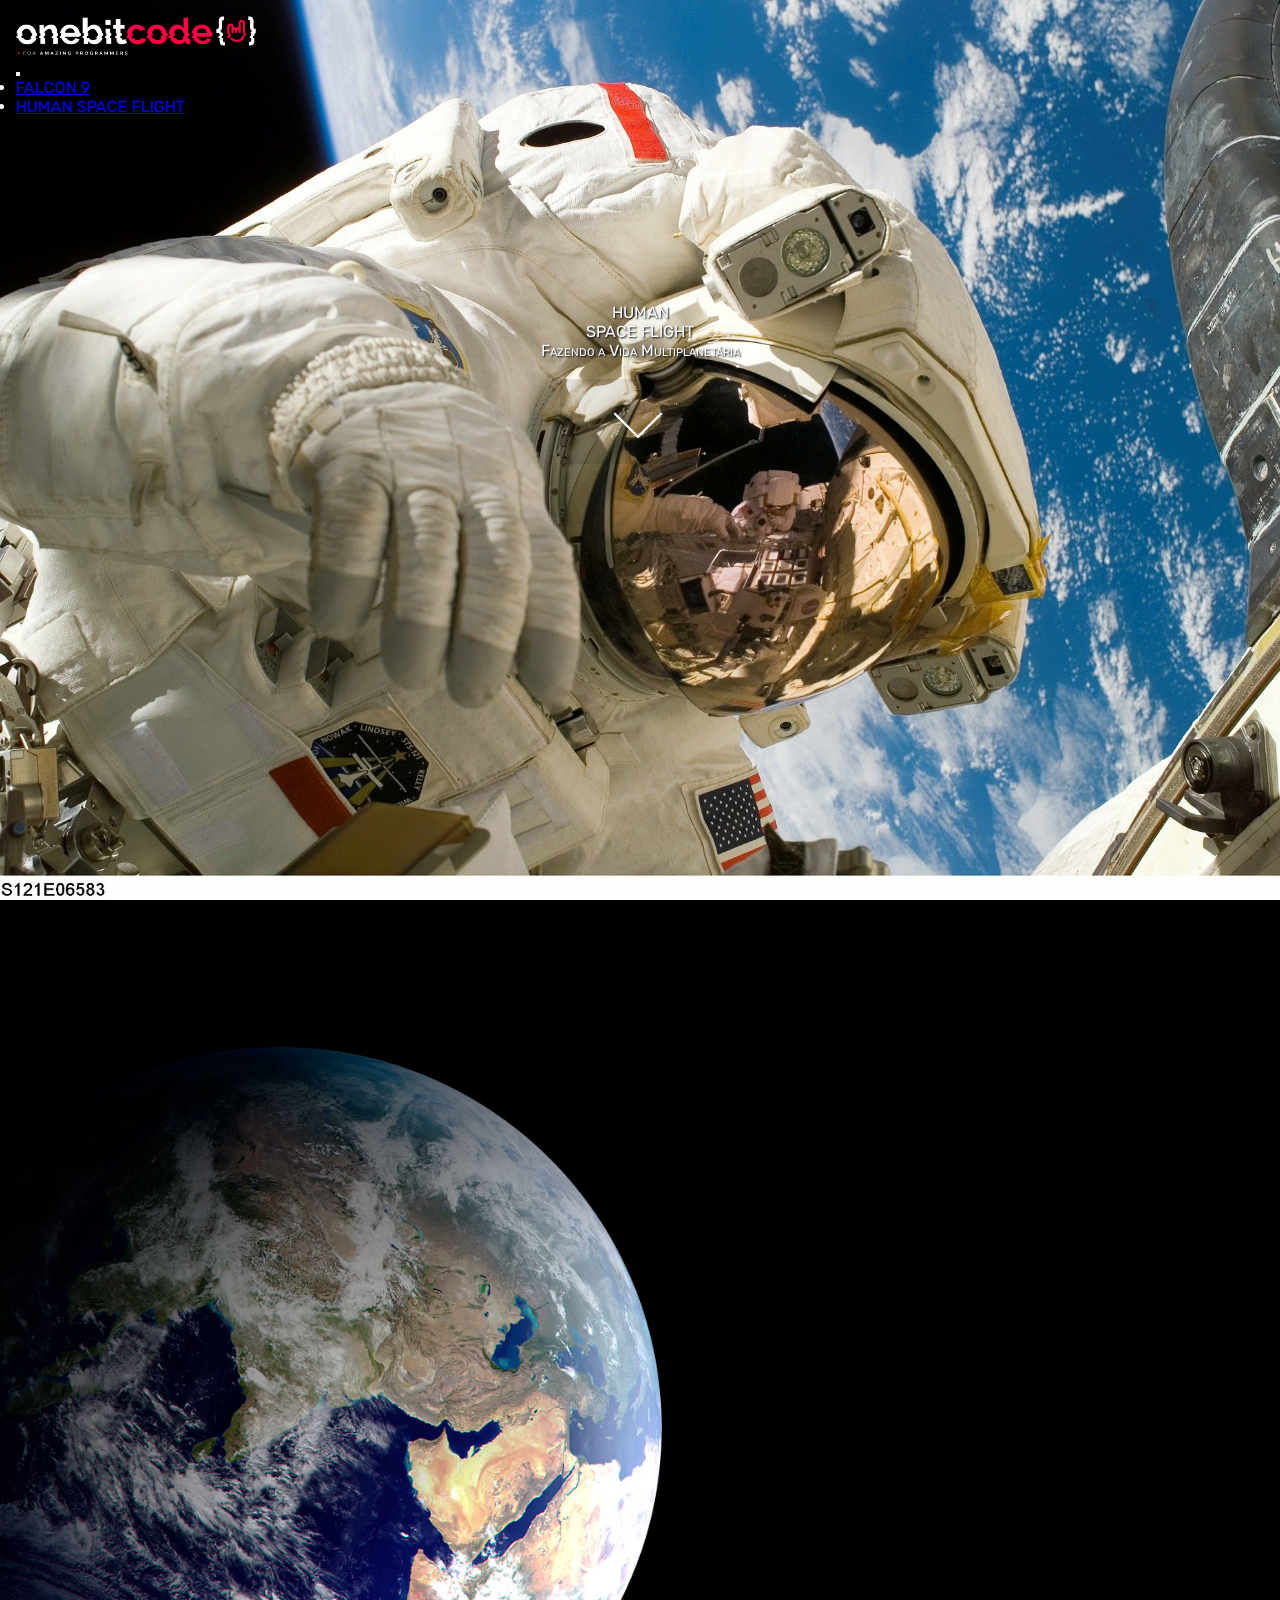
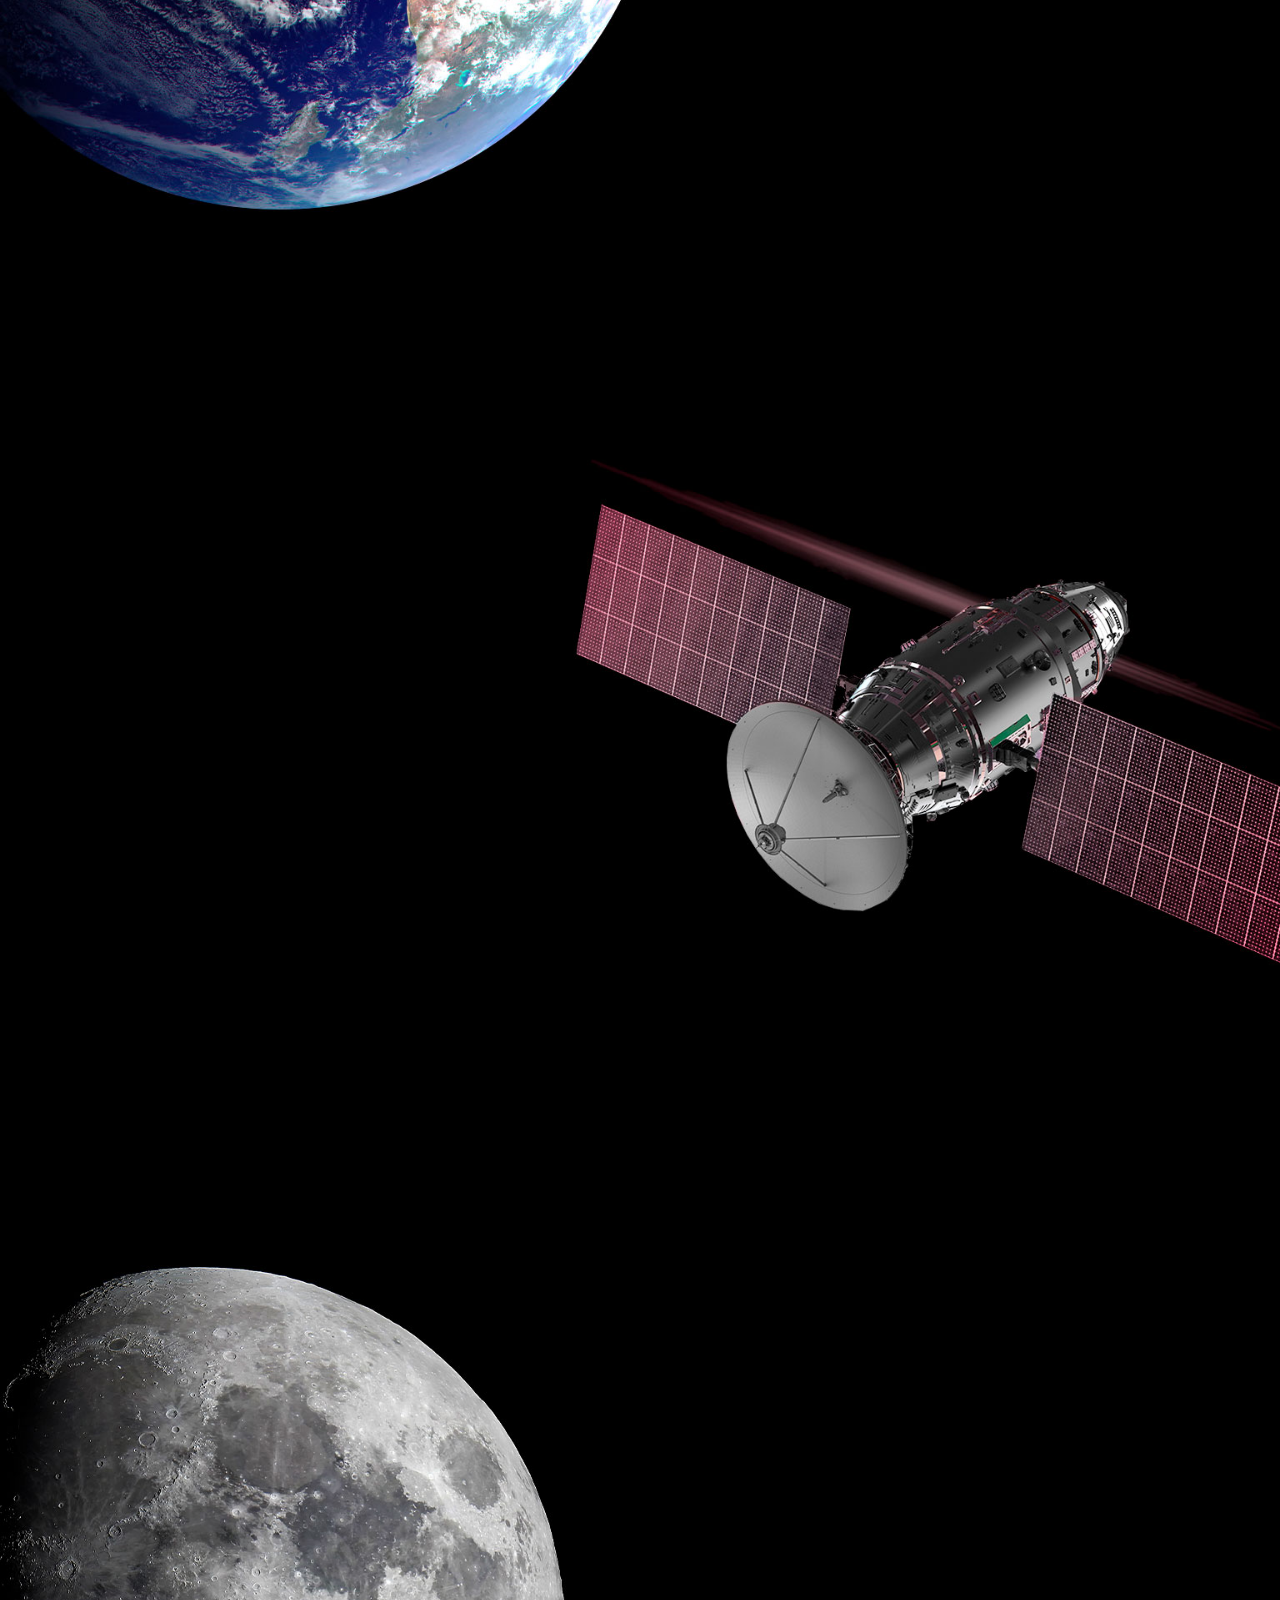
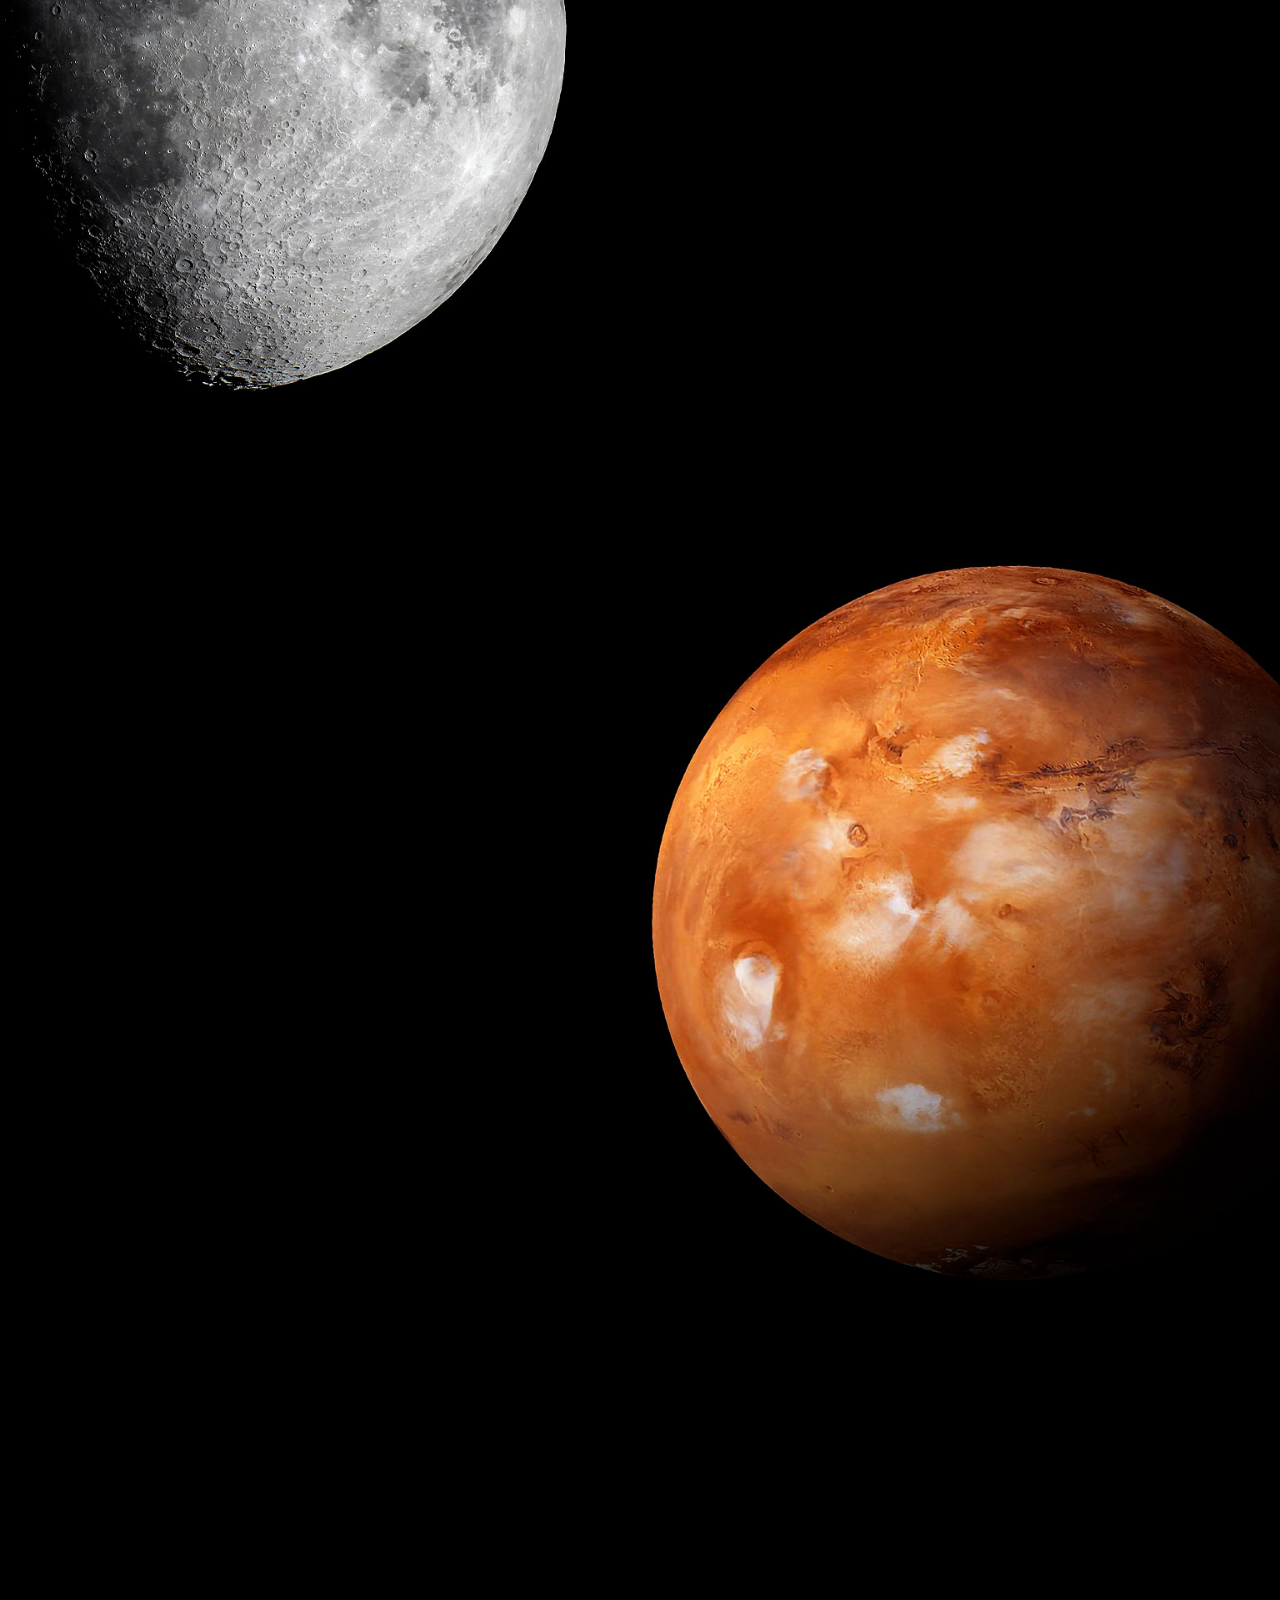
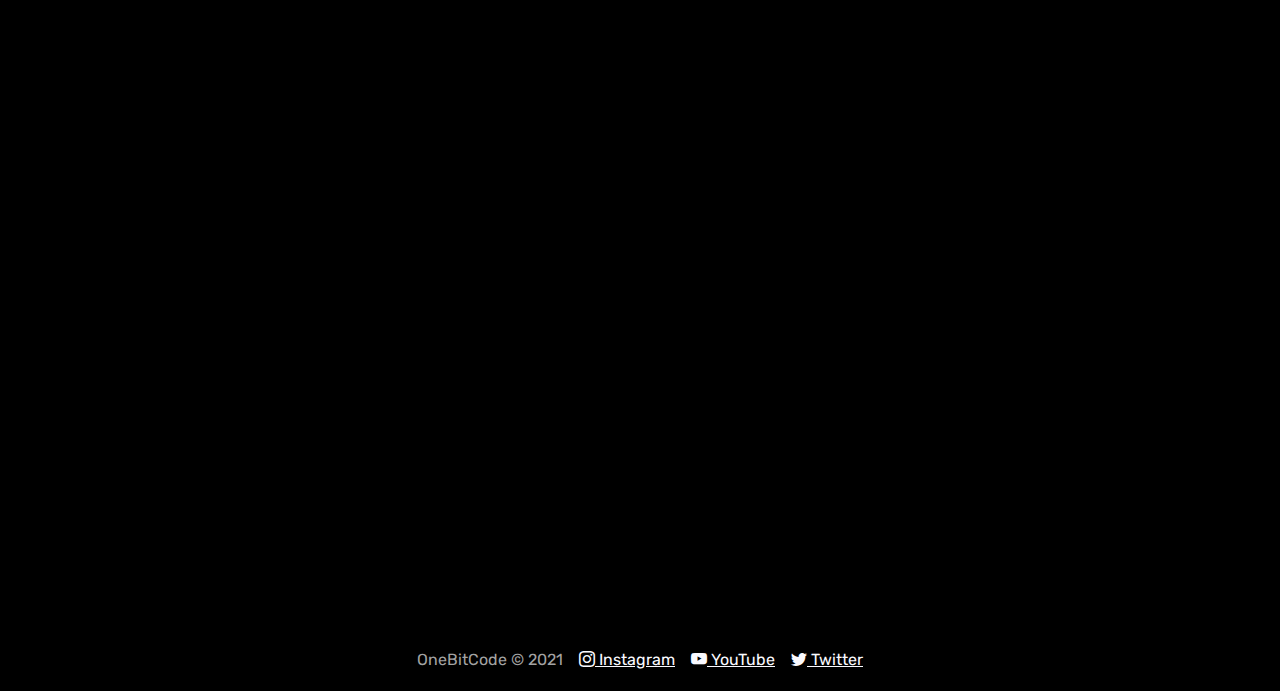
<file: src/pages/human-space-flight.html>
<!DOCTYPE html>
<html lang="en">

<head>
    <meta charset="UTF-8">
    <meta http-equiv="X-UA-Compatible" content="IE=edge">
    <meta name="viewport" content="width=device-width, initial-scale=1.0">
    <title>OnebitX - Human Space Flight</title>

    <link rel="shortcut icon" href="../img/favicon.png" type="image/x-icon">

    <!-- Bootstrap CSS: -->
    <link href="https://cdn.jsdelivr.net/npm/bootstrap@5.1.3/dist/css/bootstrap.min.css" rel="stylesheet"
        integrity="sha384-1BmE4kWBq78iYhFldvKuhfTAU6auU8tT94WrHftjDbrCEXSU1oBoqyl2QvZ6jIW3" crossorigin="anonymous">

    <!-- Bootstrap icons CSS: -->
    <link rel="stylesheet" href="https://cdn.jsdelivr.net/npm/bootstrap-icons@1.9.1/font/bootstrap-icons.css">

    <!-- AOS Animate CSS: -->
    <link rel="stylesheet" href="https://unpkg.com/aos@next/dist/aos.css" />

    <!-- Meu CSS: -->
    <link rel="stylesheet" href="../style/css/style.css">
</head>

<body>
    <section class="container-fluid secao" id="humanSF-secao1">
        <nav class="navbar navbar-expand-lg navbar-dark bg-transparent mb-5 header-nav">
            <div class="container-fluid">
                <h1><a class="navbar-brand" href="../../index.html" target="_self"><img src="../img/logo-obc-2021-darkbg.png" alt="página inicial" class="img-fluid logo-header"></a></h1>
                <button class="navbar-toggler" type="button" data-bs-toggle="collapse" data-bs-target="#navbarNav" aria-controls="navbarNav" aria-expanded="false" aria-label="Toggle navigation">
                    <span class="navbar-toggler-icon"></span>
                </button>
                <div class="collapse navbar-collapse" id="navbarNav">
                    <ul class="navbar-nav">
                        <li class="nav-item">
                        <a class="nav-link text-light" aria-current="page" href="falcon9.html" target="_self">Falcon 9</a>
                        </li>
                        <li class="nav-item">
                        <a class="nav-link text-light" href="human-space-flight.html" target="_self">Human Space Flight</a>
                        </li>
                    </ul>
                </div>
            </div>
        </nav>
        <div class="container conteudo-secao" id="humanSF-titulo" data-aos="fade-down" data-aos-duration="1000" data-aos-easing="ease-in">
            <h2 class="display-1 titulo-secao">Human <br>Space Flight</h2>
            <p class="display-5">Fazendo a Vida Multiplanetária</p>
            <br>
            <a href="#humanSF-secao2"><img src="../img/home/arrowDown.gif" alt="seta apontando para baixo" class="seta"></a>
        </div>
    </section>

    <section class="container-fluid pt-4" id="humanSF-secao2">
        <p class="texto mt-5 mb-5" data-aos="flip-right" data-aos-duration="900">
            SpaceX também oferece voos cormeciais para órbita terrestre e lunar. <br>Para começar a planejar a sua jornada, por favor contate-nos através do e-mail: <a href="mailto:umemailqualquer@mail.com">umemailqualquer@mail.com</a>
        </p>
    </section>

    <section class="container-fluid secao" id="humanSF-secao3">
        <div class="container alinhamento">
            <div data-aos="fade-right" data-aos-duration="900" data-aos-easing="ease-in">
                <p>Missão</p>
                <h3 class="titulo-secao">Órbita da Terra</h3>
                <p>Experimente o planeta azul a 300Km de altura.</p>
                <button class="btn btn-outline-light botao">Explorar</button>
            </div>
        </div>
    </section>

    <section class="container-fluid secao" id="humanSF-secao4">
        <div class="container alinhamento">
            <div data-aos="fade-up" data-aos-duration="1300" data-aos-easing="ease-in">
                <p>Missão</p>
                <h3 class="titulo-secao">Estaçao Espacial</h3>
                <p>Transportando Humanos para o laboratório voador no céu.</p>
                <button class="btn btn-outline-light botao">Explorar</button>
            </div>
        </div>
    </section>

    <section class="container-fluid secao" id="humanSF-secao5">
        <div class="container alinhamento">
            <div data-aos="zoom-in-up" data-aos-duration="600" data-aos-easing="ease-in">
                <p>Missão</p>
                <h3 class="titulo-secao">Lua</h3>
                <p>Retornando humanos para a nossa lua vizinha.</p>
                <button class="btn btn-outline-light botao">Explorar</button>
            </div>
        </div>
    </section>

    <section class="container-fluid secao" id="humanSF-secao6">
        <div class="container alinhamento">
            <div data-aos="flip-right" data-aos-duration="1300" data-aos-easing="ease-in">
                <p>Missão</p>
                <h3 class="titulo-secao">Marte e Além</h3>
                <p>O caminho para tornar a humanidade multiplanetária.</p>
                <button class="btn btn-outline-light botao">Explorar</button>
            </div>
        </div>
    </section>

    <section class="container-fluid secao contato">
        <div class="text-center">
            <p class="texto m-auto" data-aos="fade-right" data-aos-duration="1100" data-aos-easing="ease-in">Para mais informações sobre os serviçoes entre em contato com <a href="mailto:umemailqualquer@mail.com">umemailqualquer@mail.com</a></p>
            <button class="btn btn-outline-light botao" data-aos="flip-left" data-aos-duration="1000">Baixar guia do usuário</button>
            <button class="btn btn-outline-light botao" data-aos="flip-up" data-aos-duration="1000">Capacidades e Serviços</button>
        </div>
    </section>

    <footer class="container-fluid footer">
        <span class="footer-texto">OneBitCode © 2021</span>
        <a href="#" target="_blank" class="btn btn-outline-light footer-botao">
            <i class="bi bi-instagram"></i> Instagram
        </a>
        <a href="#" class="btn btn-outline-light footer-botao">
            <i class="bi bi-youtube"></i> YouTube
        </a>
        <a href="#" class="btn btn-outline-light footer-botao">
            <i class="bi bi-twitter"></i> Twitter
        </a>
    </footer>


    <!-- Bootstrap JS: -->
    <script src="https://cdn.jsdelivr.net/npm/bootstrap@5.1.3/dist/js/bootstrap.bundle.min.js"
        integrity="sha384-ka7Sk0Gln4gmtz2MlQnikT1wXgYsOg+OMhuP+IlRH9sENBO0LRn5q+8nbTov4+1p"
        crossorigin="anonymous"></script>

    <!-- AOS Animate JS: -->
    <script src="https://unpkg.com/aos@next/dist/aos.js"></script>
    <script>
        AOS.init();
    </script>
</body>

</html>
</file>
<file: src/style/css/style.css>
@import url("https://cdn.jsdelivr.net/npm/bootstrap-icons@1.9.1/font/bootstrap-icons.css");
@import url("https://fonts.googleapis.com/css2?family=Rubik:ital,wght@0,300;0,400;0,500;0,600;0,700;0,800;0,900;1,300;1,400;1,500;1,600;1,700;1,800;1,900&display=swap");
* {
  margin: 0;
  padding: 0;
  box-sizing: border-box;
  font-size: 16px;
}

body {
  font-family: "Rubik", sans-serif;
  color: #FAFAFF;
  background-color: black;
}

.header-nav {
  background-color: transparent;
}

.logo-header {
  max-width: 240px;
}

.header-nav, .titulo-secao {
  text-transform: uppercase;
}

.seta {
  max-width: 160px;
  display: inline-block;
  margin-left: 45%;
  margin-top: 4rem;
  background-color: rgba(0, 0, 0, 0.1);
}

p:not(.texto), .botao {
  font-variant: small-caps;
}

.secao {
  height: 100vh;
  padding: 1rem;
  background-size: cover;
  background-repeat: no-repeat;
  background-position: center center;
  text-shadow: 1px 1px 2px black;
}
.secao div.conteudo-secao {
  margin-top: 8rem;
}
.secao h2 {
  font-weight: 400;
}
.secao .botao {
  font-size: 1.3rem;
  padding: 1rem 3rem;
  margin-top: 2rem;
  border: 2px solid #FAFAFF;
}
.secao .botao:hover {
  background-color: #FAFAFF;
}

.contato {
  height: 95vh;
}
.contato div {
  padding-top: 15rem;
}
.contato a {
  color: #a3a3a3;
  text-decoration: none;
  border-bottom: 1px solid #a3a3a3;
}

.footer {
  height: 4rem;
  display: flex;
  flex-direction: row;
  justify-content: center;
  align-items: center;
  gap: 1rem;
  flex-wrap: wrap;
}
.footer .footer-texto {
  color: #a3a3a3;
}
.footer .footer-botao {
  color: #FAFAFF;
  border-color: #FAFAFF;
}
.footer .footer-botao:hover {
  color: black;
  border-color: #FAFAFF;
}

@media screen and (max-width: 545px) {
  html {
    font-size: 12px;
  }
  .footer {
    height: fit-content;
    padding: 1rem;
    flex-direction: column;
    flex-wrap: nowrap;
  }
}
#home-secao1 {
  background-image: url("../../img/home/01.jpg");
}

#home-secao2 {
  background-image: url("../../img/home/02.jpg");
}

#home-secao3 {
  background-image: url("../../img/home/03.gif");
  box-shadow: inset 0 0 0 1000px rgba(0, 0, 0, 0.25);
}

#home-secao4 {
  background-image: url("../../img/home/04.jpg");
}

.tabela {
  max-width: 550px;
  background-color: rgba(0, 0, 0, 0.2);
}

th {
  font-weight: 600;
  font-variant: small-caps;
}

td {
  text-align: right;
}

.texto {
  max-width: 500px;
  font-size: 1.2rem;
}

#falcon-secao1 {
  background-image: url("../../img/falcon9/01.jpg");
  text-align: center;
}
#falcon-secao1 h2 {
  font-size: 6rem;
  font-weight: 600;
}
#falcon-secao1 p {
  font-size: 1.5rem;
}
#falcon-secao1 .seta {
  margin-left: 0;
}

#falcon-numeros h2 {
  font-size: 5rem;
  font-weight: 500;
}
#falcon-numeros p {
  font-size: 1.3rem;
}

#falcon-secao2 {
  background-image: url("../../img/falcon9/02.jpg");
  background-position: center top;
}
#falcon-secao2 .texto {
  text-align: left;
  max-width: 600px;
  margin-top: 6rem;
  font-size: 1.3rem;
  line-height: 3.2rem;
}

#falcon-secao3 .item-carrossel {
  padding-top: 10%;
  padding-left: 15%;
  min-height: 100vh;
  background-size: cover;
  background-repeat: no-repeat;
  background-position: center;
}
#falcon-secao3 .item-carrossel h4 {
  font-size: 1.2rem;
  font-weight: 300;
}
#falcon-secao3 .controle-carrossel {
  background-color: black;
  border-radius: 50%;
  padding: 1.5rem;
}
#falcon-secao3 #carrossel-1 {
  background-image: url("../../img/falcon9/03.jpg");
}
#falcon-secao3 #carrossel-2 {
  background-image: url("../../img/falcon9/04.jpg");
}
#falcon-secao3 #carrossel-3 {
  background-image: url("../../img/falcon9/05.jpg");
}
#falcon-secao3 #carrossel-4 {
  background-image: url("../../img/falcon9/06.jpg");
}
#falcon-secao3 #carrossel-5 {
  background-image: url("../../img/falcon9/07.jpg");
}

#falcon-secao4 {
  background-image: url("../../img/falcon9/08.jpg");
}
#falcon-secao4 div:first-child {
  margin-top: 8rem;
}

#falcon-secao5 img {
  max-width: 1920px;
  height: 100vh;
  object-fit: fill;
  object-position: center;
  margin: auto;
}
#falcon-secao5 p.texto {
  background-color: rgba(0, 0, 0, 0.654);
  color: #FAFAFF;
  text-align: center;
  margin: auto;
  margin-bottom: 2rem;
  padding: 0.5rem;
}

#humanSF-secao1 {
  background-image: url("../../img/humanFlight/01.jpg");
}
#humanSF-secao1 div#humanSF-titulo {
  margin: auto;
  text-align: center;
  margin-top: 15%;
}
#humanSF-secao1 .seta {
  margin-left: 0;
  margin-top: 0;
}

#humanSF-secao2 p.texto {
  font-size: 1.3rem;
  text-align: center;
  margin: auto;
  max-width: 700px;
  color: #a3a3a3;
}
#humanSF-secao2 p.texto a {
  color: #FAFAFF;
  font-size: 1.2rem;
  text-decoration: none;
  border-bottom: 1px solid #FAFAFF;
}

#humanSF-secao3 {
  background-image: url("../../img/humanFlight/02.jpg");
}

#humanSF-secao4 {
  background-image: url("../../img/humanFlight/03.jpg");
}

#humanSF-secao5 {
  background-image: url("../../img/humanFlight/04.jpg");
}

#humanSF-secao6 {
  background-image: url("../../img/humanFlight/05.jpg");
}

#humanSF-secao3, #humanSF-secao4, #humanSF-secao5, #humanSF-secao6 {
  position: relative;
}
#humanSF-secao3 div.alinhamento, #humanSF-secao4 div.alinhamento, #humanSF-secao5 div.alinhamento, #humanSF-secao6 div.alinhamento {
  width: fit-content;
  height: fit-content;
  position: absolute;
}
#humanSF-secao3 h3, #humanSF-secao4 h3, #humanSF-secao5 h3, #humanSF-secao6 h3 {
  font-size: 4rem;
}
#humanSF-secao3 p, #humanSF-secao4 p, #humanSF-secao5 p, #humanSF-secao6 p {
  font-size: 1.4rem;
}

#humanSF-secao3 div.alinhamento, #humanSF-secao5 div.alinhamento {
  left: 70%;
  top: 50%;
  transform: translate(-50%, -50%);
}

#humanSF-secao4 div.alinhamento, #humanSF-secao6 div.alinhamento {
  right: 70%;
  top: 50%;
  transform: translate(50%, -50%);
}

/*# sourceMappingURL=style.css.map */
</file>
